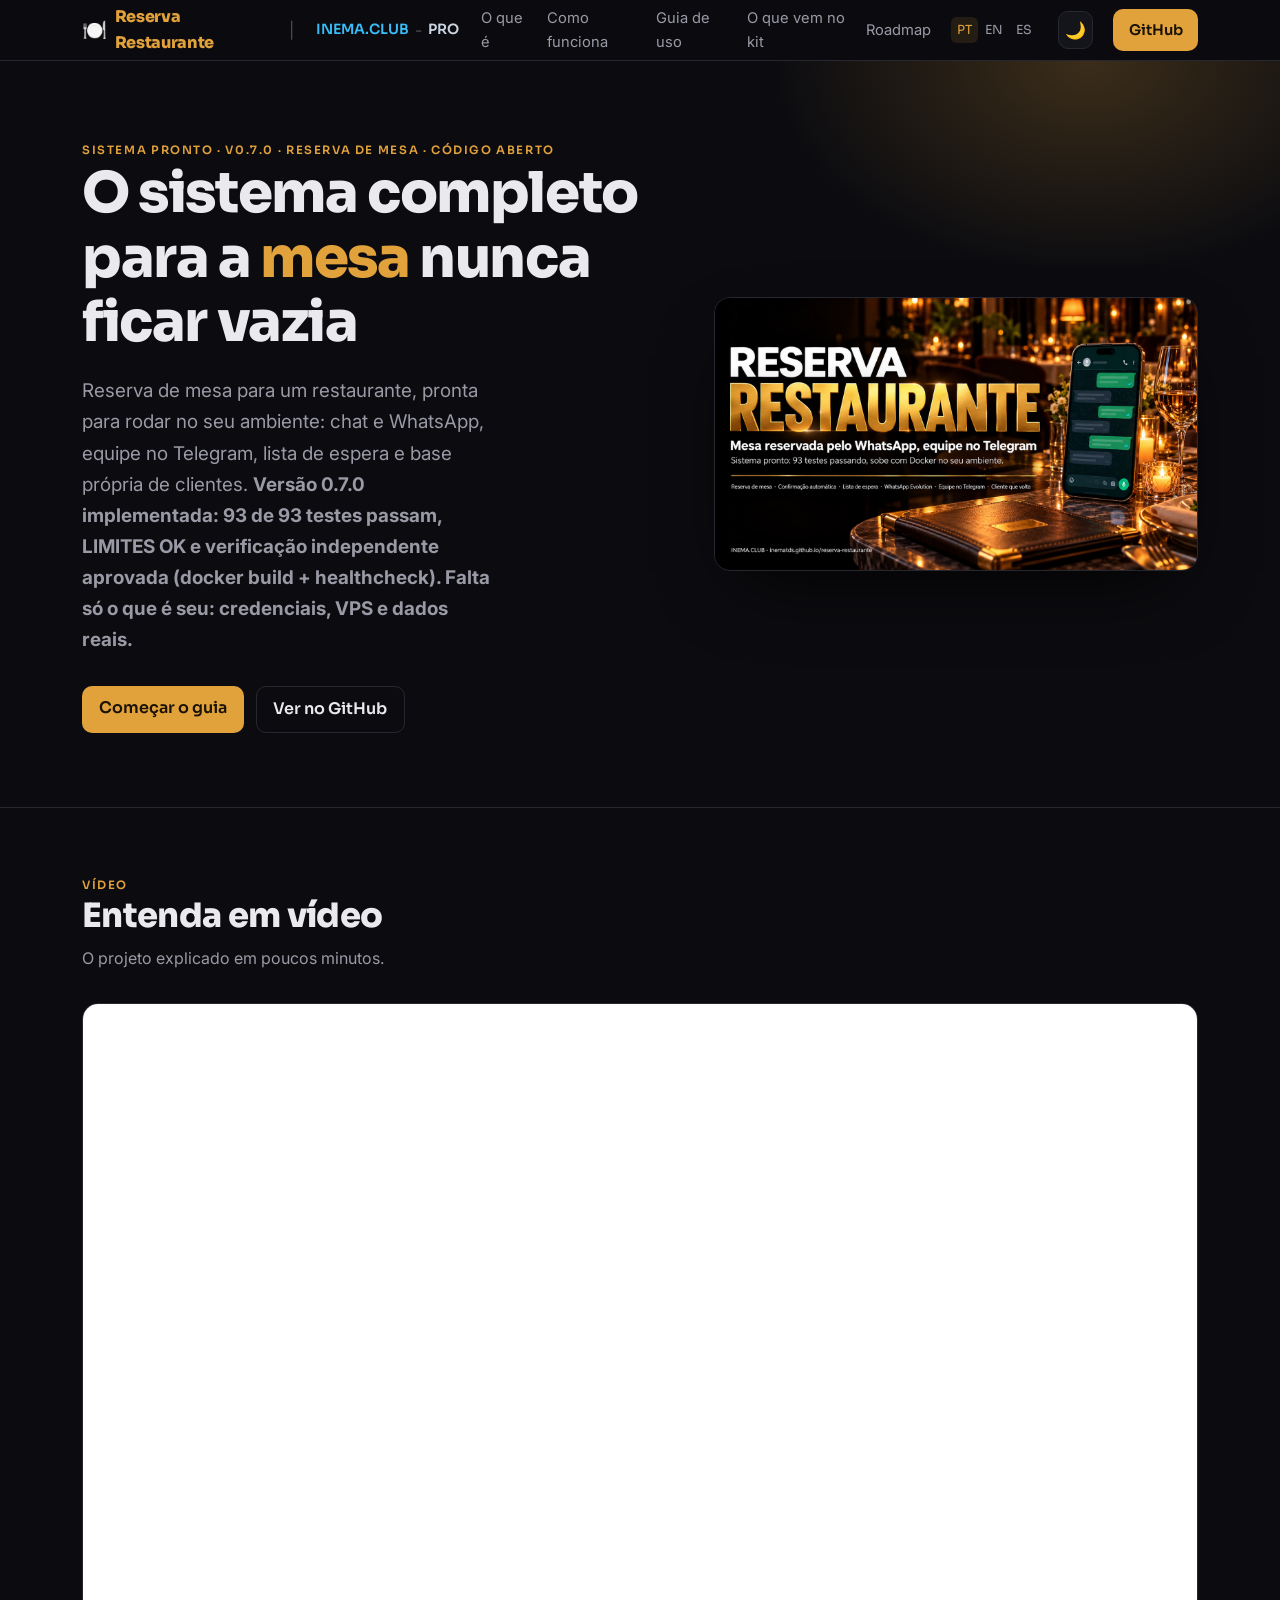
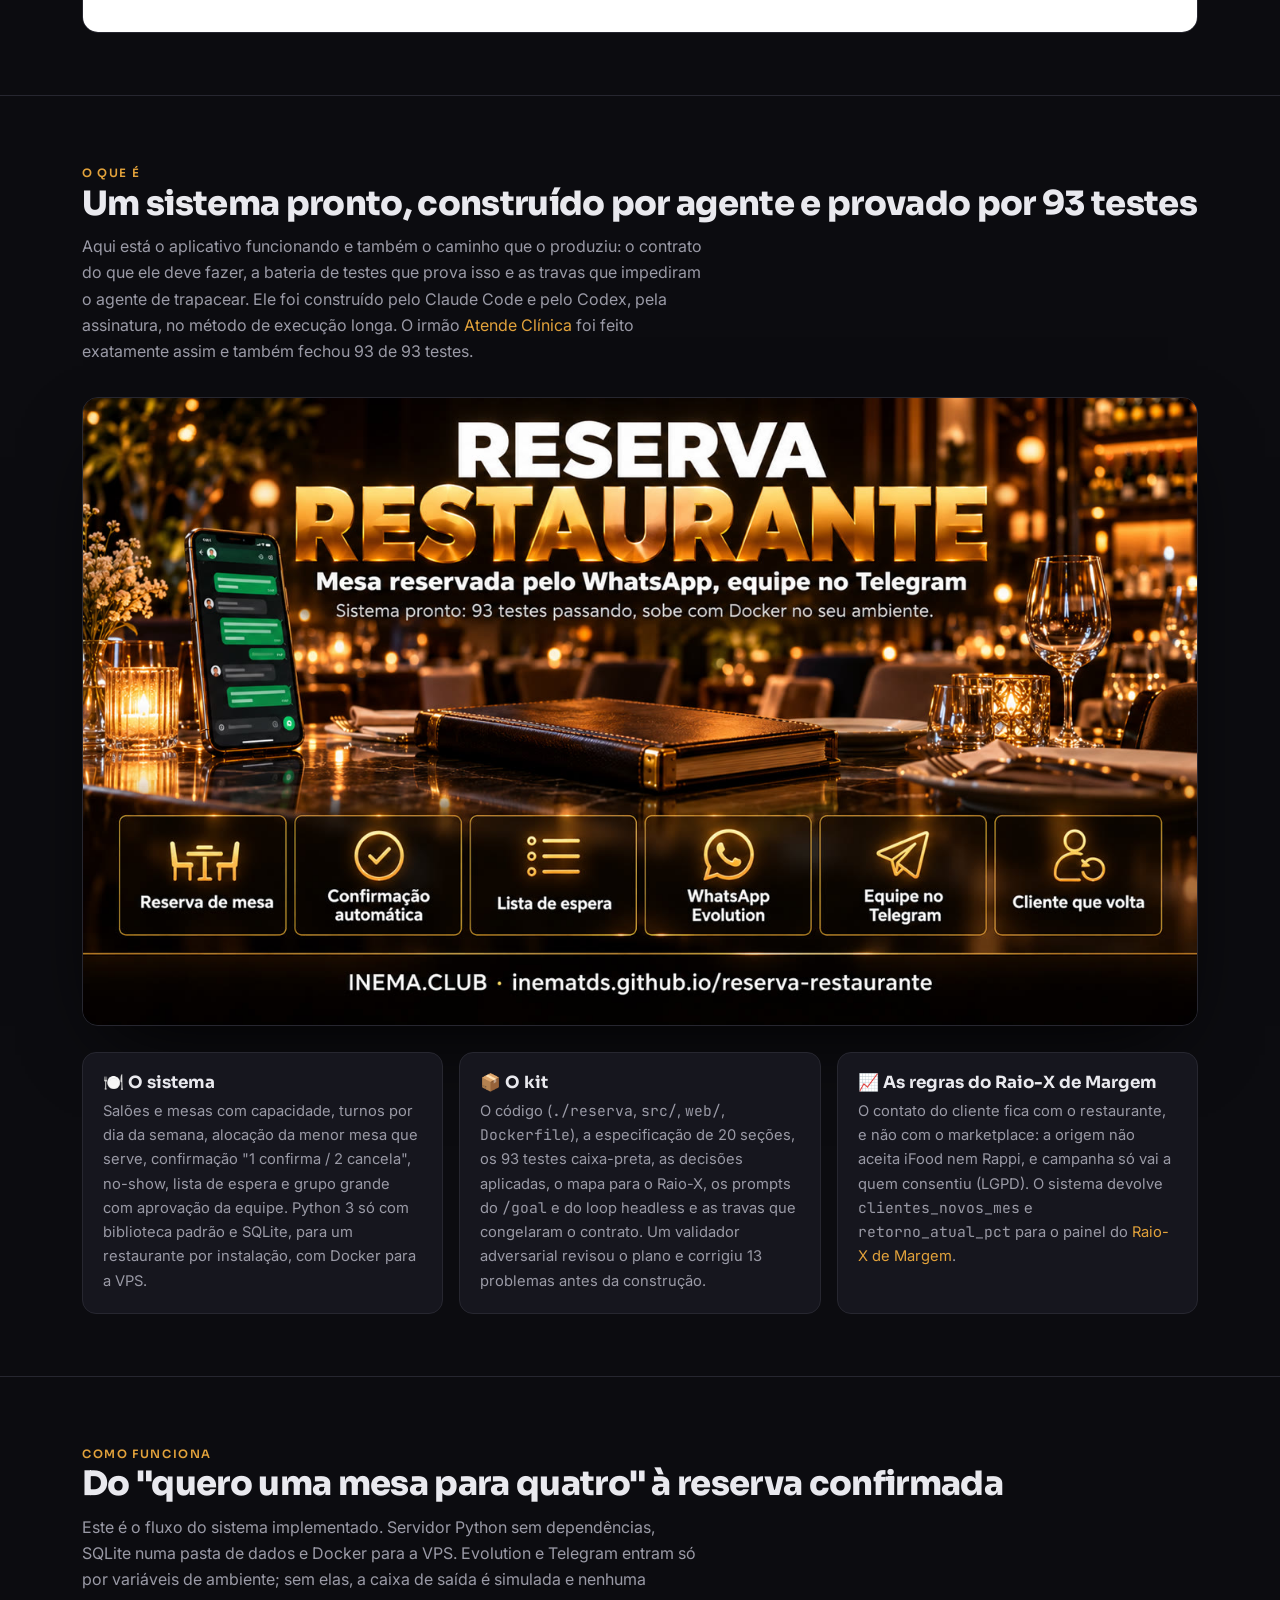
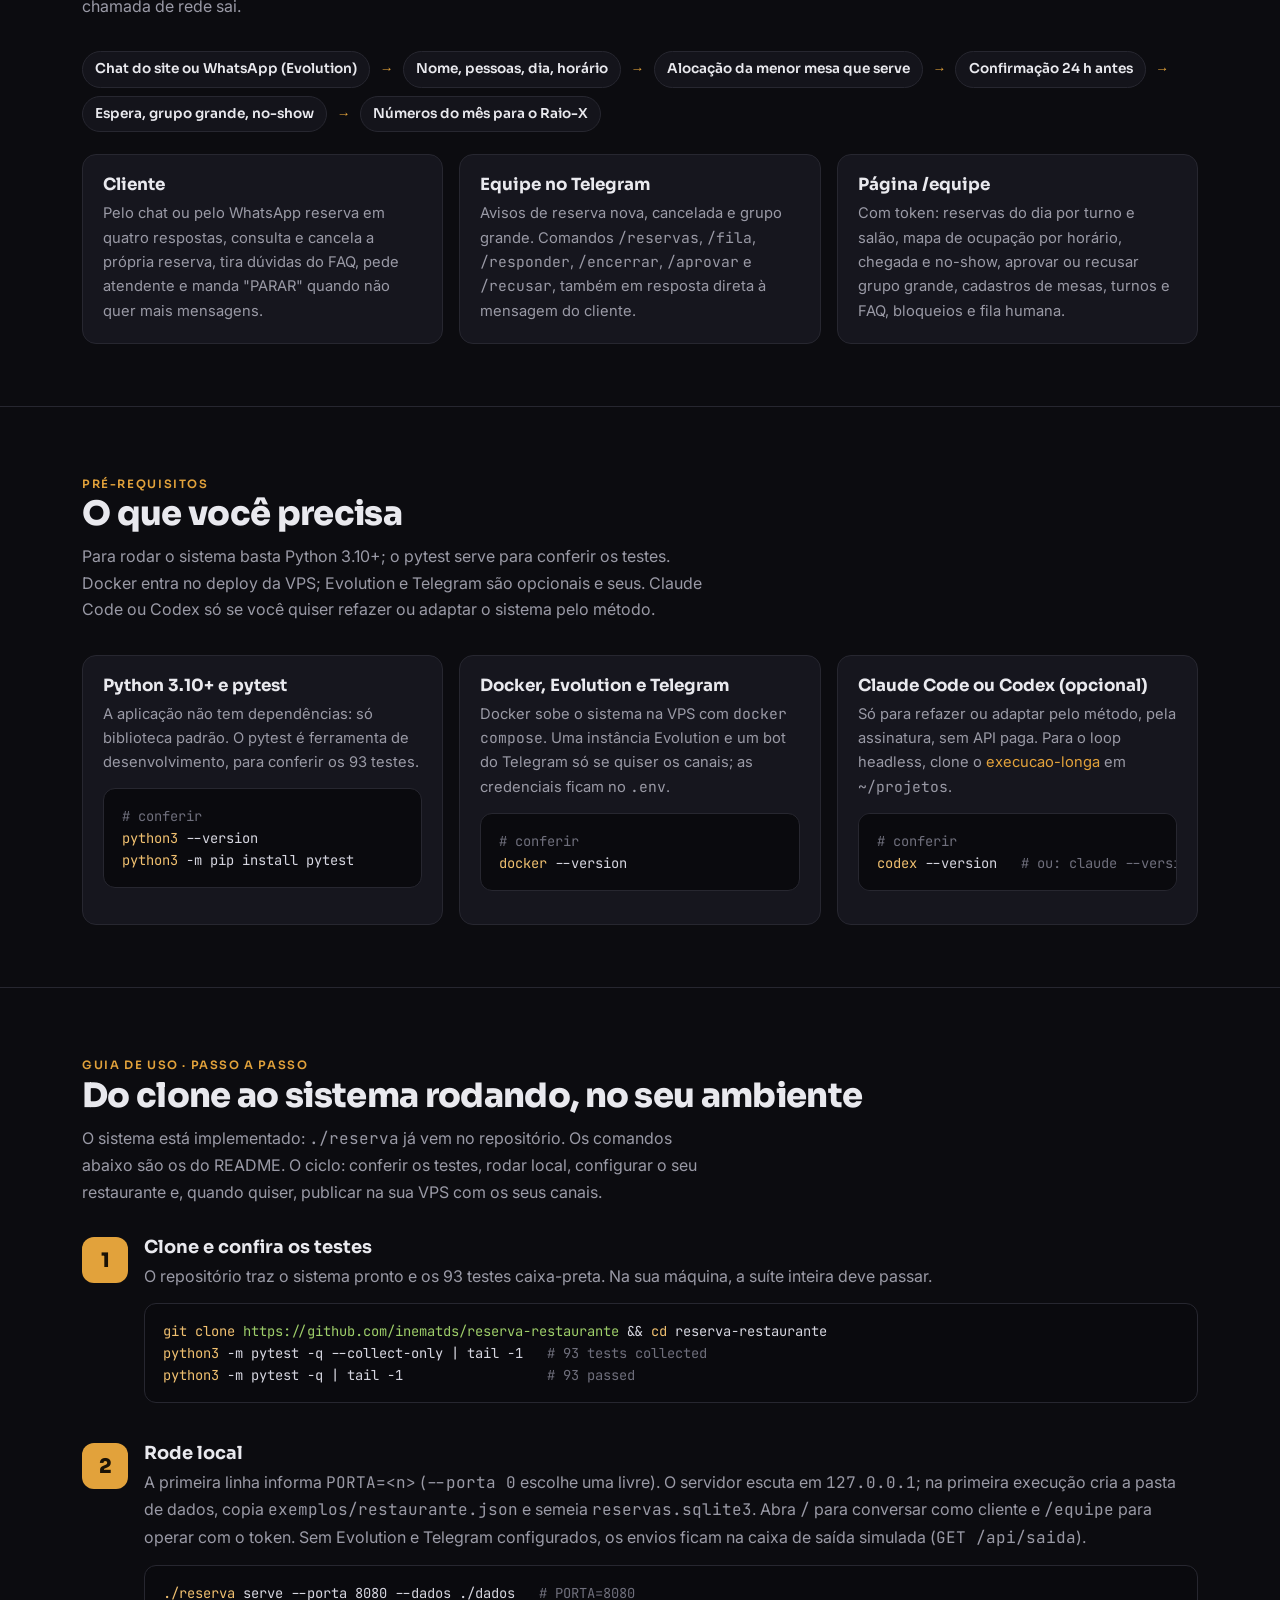
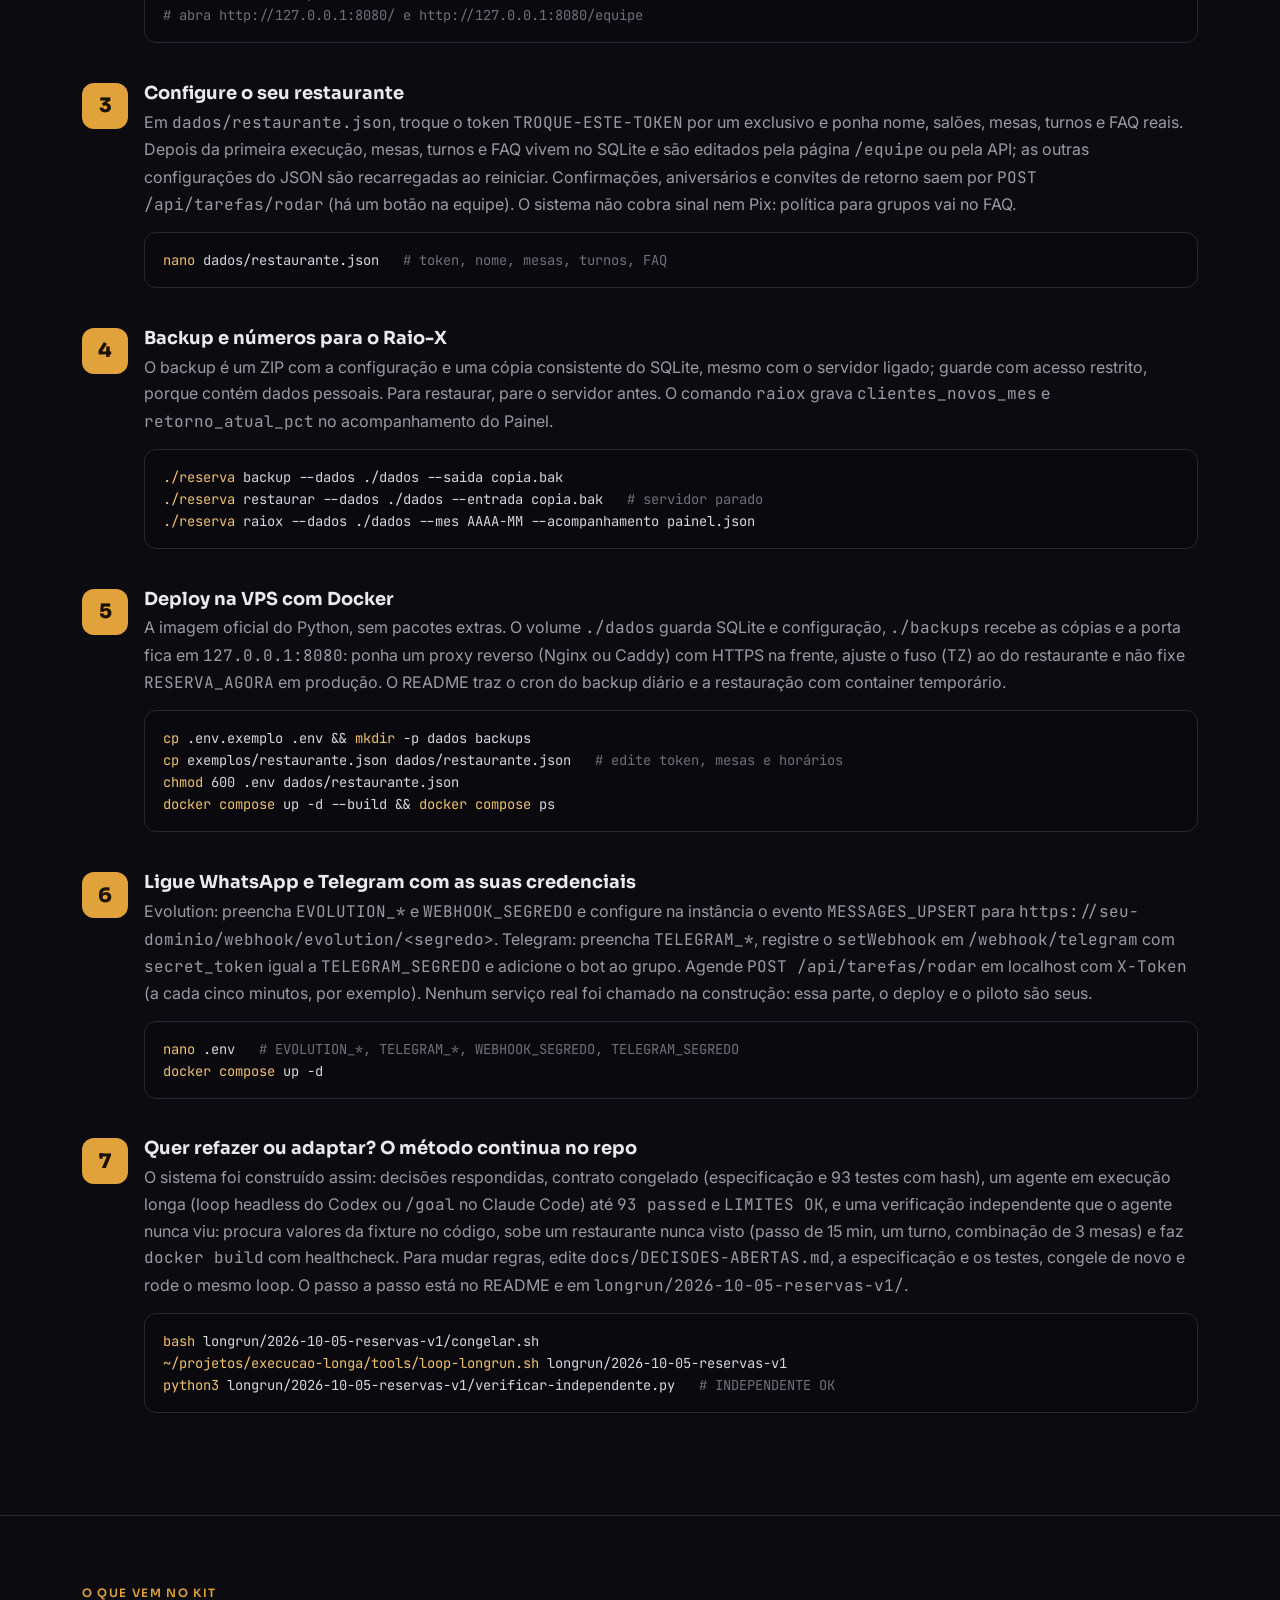
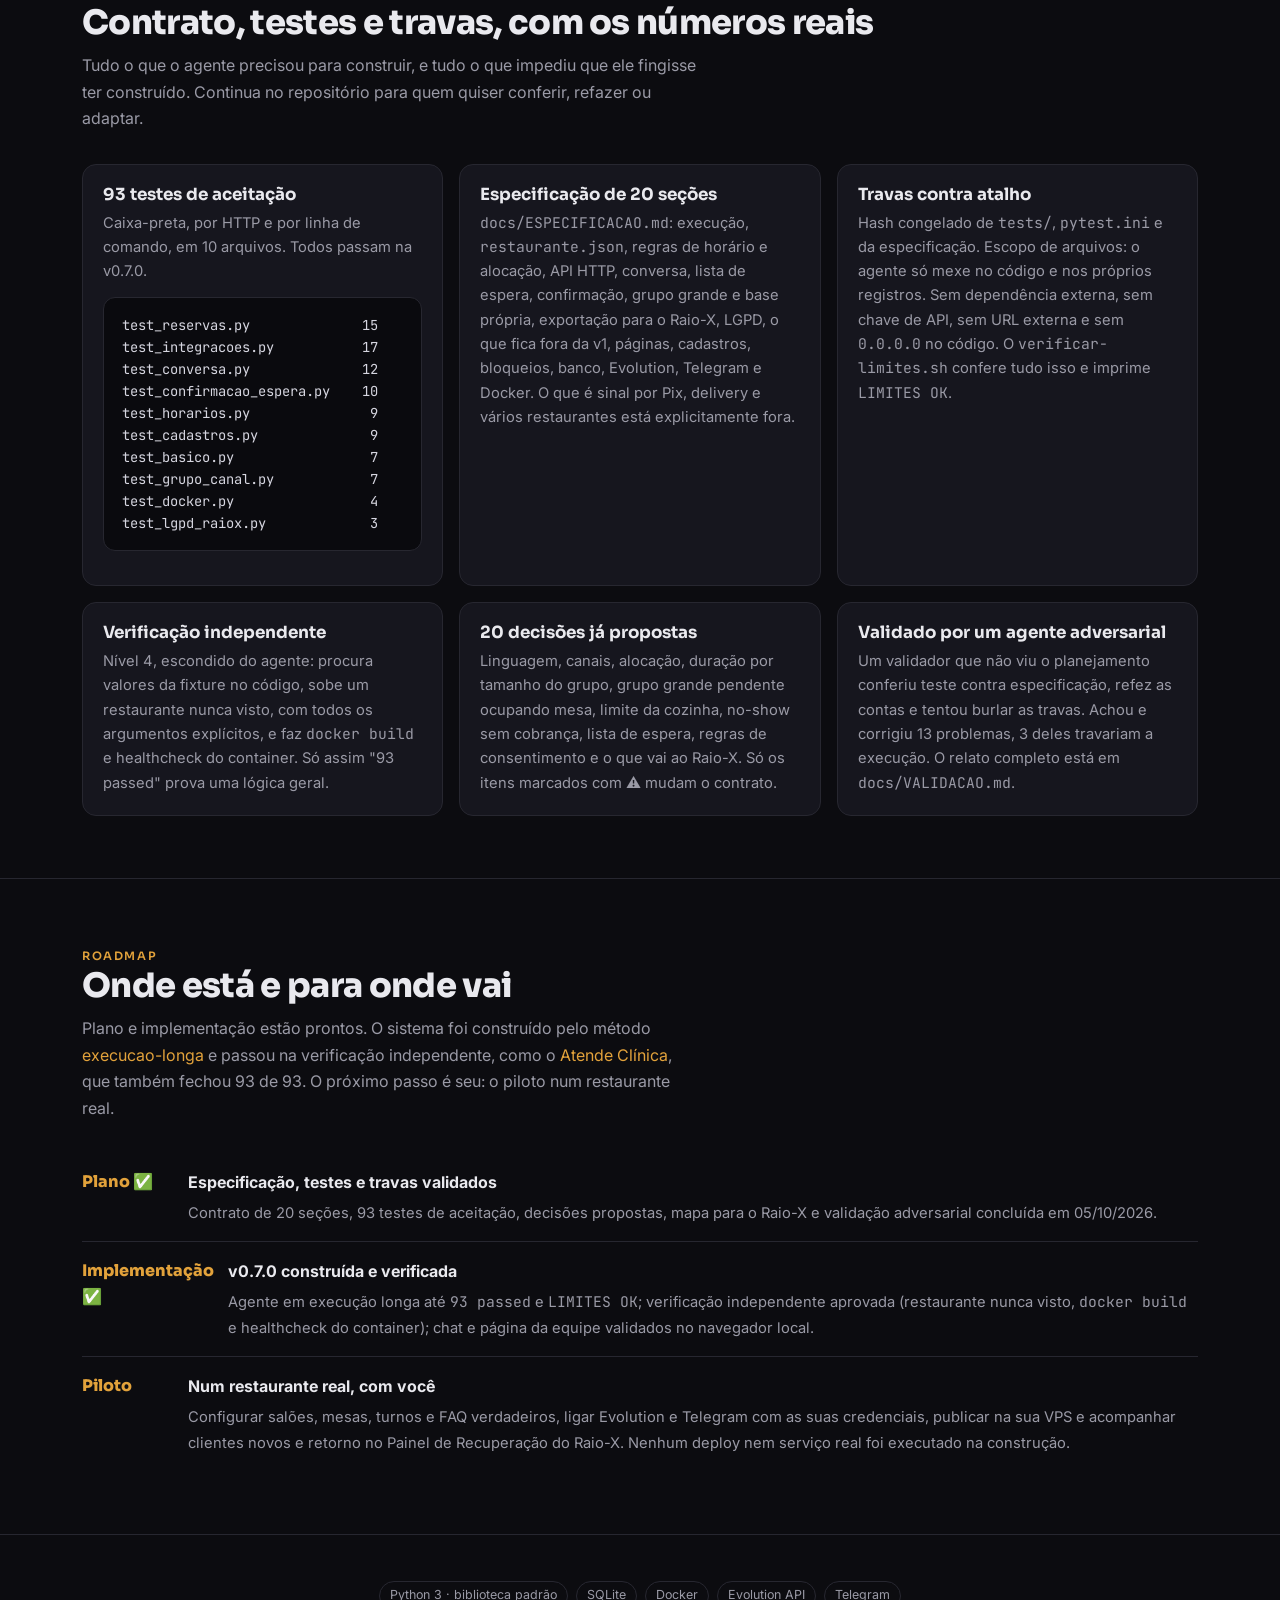
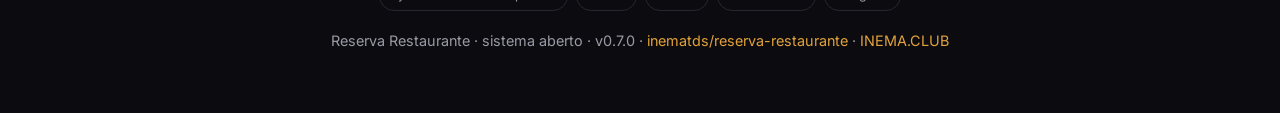
<file: guia/index.html>
<!DOCTYPE html>
<html lang="pt-BR">
<head>
<meta charset="utf-8">
<meta name="viewport" content="width=device-width, initial-scale=1">
<title>Reserva Restaurante — sistema de reserva de mesa com WhatsApp e equipe no Telegram</title>
<meta name="description" content="Sistema aberto de reserva de mesa para restaurante, pronto para rodar (v0.7.0, 93 de 93 testes): chat e WhatsApp pela Evolution, equipe no Telegram, lista de espera, base própria de clientes e Docker para a VPS. Construído por agente com contrato e testes congelados.">
<link rel="alternate" hreflang="pt-BR" href="https://inematds.github.io/reserva-restaurante/guia/">
<link rel="alternate" hreflang="en" href="https://inematds.github.io/reserva-restaurante/guia/en/">
<link rel="alternate" hreflang="es" href="https://inematds.github.io/reserva-restaurante/guia/es/">
<link rel="preconnect" href="https://fonts.googleapis.com">
<link rel="preconnect" href="https://fonts.gstatic.com" crossorigin>
<link href="https://fonts.googleapis.com/css2?family=Sora:wght@400;600;800&family=Inter:wght@400;500;600&family=JetBrains+Mono:wght@400;600&display=swap" rel="stylesheet">
<style>
  :root{
    --bg:#0c0c10; --bg2:#14141b; --card:#16161e; --line:#272730;
    --txt:#e9e9ee; --mut:#9a9aa6; --amb:#E2A23B; --amb2:#f0c070; --sky:#38bdf8; --pro:#cbd5e1;
    color-scheme:dark;
  }
  body.light{
    --bg:#f6f7f9; --bg2:#eceef2; --card:#ffffff; --line:#e1e3ea;
    --txt:#1a1a22; --mut:#5b5b68; --amb:#b9791d; --amb2:#a16207; --sky:#0369a1; --pro:#b45309;
    color-scheme:light;
  }
  body.light .hero .glow{opacity:.5}
  body.light pre{background:#0e0e14;color:#d6d6e0}
  body.light pre .c{color:#8a8a98}
  *{box-sizing:border-box}
  html{scroll-behavior:smooth}
  body{margin:0;background:var(--bg);color:var(--txt);font:16px/1.65 Inter,system-ui,sans-serif;-webkit-font-smoothing:antialiased}
  h1,h2,h3{font-family:Sora,sans-serif;line-height:1.15;margin:0}
  a{color:var(--amb);text-decoration:none}
  code,pre{font-family:"JetBrains Mono",monospace}
  .wrap{max-width:1160px;margin:0 auto;padding:0 22px}
  .mut{color:var(--mut)} .amb{color:var(--amb)}
  .chip{display:inline-block;font-size:.72rem;letter-spacing:.14em;text-transform:uppercase;color:var(--amb);font-weight:600;font-family:Sora}
  nav{position:sticky;top:0;z-index:30;backdrop-filter:blur(12px);background:rgba(12,12,16,.78);border-bottom:1px solid var(--line)}
  nav .wrap{display:flex;align-items:center;gap:22px;height:60px}
  nav .brand{display:flex;align-items:center;gap:8px;font-family:Sora;font-weight:800;letter-spacing:-.02em;color:var(--amb)}
  nav .brand .emoji{font-size:1.25rem}
  nav .sep{color:var(--mut);opacity:.45}
  nav .inema{color:var(--sky);font-weight:600;font-size:.88rem;font-family:Sora}
  nav .inema:hover{filter:brightness(1.15)}
  nav .pro{color:var(--pro);font-weight:600;font-size:.88rem;font-family:Sora}
  nav .pro:hover{filter:brightness(1.15)}
  nav .clubpro{display:inline-flex;align-items:center;gap:6px}
  nav .links{margin-left:auto;display:flex;align-items:center;gap:20px;font-size:.92rem}
  nav .links a.sec{color:var(--mut)} nav .links a.sec:hover{color:var(--txt)}
  .lang{display:inline-flex;gap:2px;font-family:Sora;font-size:.78rem}
  .lang a{color:var(--mut);padding:.2em .45em;border-radius:6px} .lang a.on{color:var(--amb);background:rgba(226,162,59,.12)}
  .tgl{background:var(--bg2);border:1px solid var(--line);color:var(--txt);width:38px;height:38px;border-radius:10px;cursor:pointer;display:inline-flex;align-items:center;justify-content:center;font-size:1.05rem}
  .tgl:hover{border-color:var(--amb)}
  .btn{display:inline-block;background:var(--amb);color:#1a1206;font-weight:600;padding:.6em 1.05em;border-radius:10px;font-family:Sora}
  .btn.ghost{background:transparent;color:var(--txt);border:1px solid var(--line)}
  @media(max-width:760px){nav .links a.sec{display:none}}
  @media(max-width:520px){nav .wrap{gap:8px;padding:8px 14px;height:auto;flex-wrap:wrap} nav .links{gap:8px;margin-left:0;width:100%;justify-content:space-between} nav .btn{padding:.45em .7em;font-size:.82rem} .tgl{width:34px;height:34px}}
  .hero{position:relative;overflow:hidden;border-bottom:1px solid var(--line)}
  .hero .glow{position:absolute;inset:-40% -20% auto auto;width:70%;height:600px;background:radial-gradient(closest-side,rgba(226,162,59,.22),transparent 70%);pointer-events:none}
  .hero .wrap{display:grid;grid-template-columns:1.1fr .9fr;gap:40px;align-items:center;padding:74px 22px}
  .hero h1{font-size:clamp(2.2rem,5vw,3.5rem);font-weight:800;letter-spacing:-.025em}
  .hero p.lead{font-size:1.18rem;color:var(--mut);margin:1.1em 0 1.6em;max-width:34ch}
  .hero .cta{display:flex;gap:12px;flex-wrap:wrap}
  .hero figure{margin:0;border-radius:16px;overflow:hidden;border:1px solid var(--line);box-shadow:0 30px 80px -30px #000}
  .hero figure img{width:100%;display:block}
  @media(max-width:780px){.hero .wrap{grid-template-columns:1fr;padding:48px 22px}}
  section{padding:62px 0;border-bottom:1px solid var(--line)}
  section h2{font-size:clamp(1.5rem,3.4vw,2.1rem);font-weight:800;letter-spacing:-.02em}
  section .sub{color:var(--mut);margin:.6em 0 2em;max-width:62ch}
  .grid{display:grid;gap:16px}
  .g3{grid-template-columns:repeat(3,1fr)} .g4{grid-template-columns:repeat(4,1fr)} .g2{grid-template-columns:repeat(2,1fr)}
  @media(max-width:820px){.g3,.g4{grid-template-columns:1fr 1fr}}
  @media(max-width:540px){.g2,.g3,.g4{grid-template-columns:1fr}}
  .card{background:var(--card);border:1px solid var(--line);border-radius:14px;padding:20px}
  .card h3{font-size:1.05rem;margin-bottom:.4em}
  .card p{color:var(--mut);font-size:.92rem;margin:0}
  .num{display:inline-flex;width:30px;height:30px;align-items:center;justify-content:center;border-radius:8px;background:rgba(226,162,59,.14);color:var(--amb);font-family:Sora;font-weight:800;font-size:.9rem;margin-bottom:.7em}
  .flow{display:flex;flex-wrap:wrap;gap:8px;align-items:center;margin-top:10px}
  .flow span{background:var(--bg2);border:1px solid var(--line);border-radius:999px;padding:.45em .9em;font-size:.85rem;font-family:Sora;font-weight:600}
  .flow .arr{color:var(--amb);border:none;background:none;padding:0 .1em}
  pre{background:#0a0a0e;border:1px solid var(--line);border-radius:12px;padding:16px 18px;overflow:auto;font-size:.86rem;line-height:1.6;color:#d6d6e0}
  pre .c{color:#6f6f7c} pre .k{color:var(--amb2)} pre .s{color:#9ece6a}
  .step{display:grid;grid-template-columns:46px minmax(0,1fr);gap:16px;margin-bottom:26px}
  .step>div,.card{min-width:0}
  p code,li code,td code{overflow-wrap:anywhere}
  .step .b{width:46px;height:46px;border-radius:12px;background:var(--amb);color:#1a1206;font-family:Sora;font-weight:800;font-size:1.25rem;display:flex;align-items:center;justify-content:center}
  .step h3{font-size:1.12rem;margin-bottom:.3em}
  .step p{color:var(--mut);margin:.2em 0 .7em}
  .ex{display:grid;grid-template-columns:1fr 1fr;gap:18px}
  @media(max-width:680px){.ex{grid-template-columns:1fr}}
  .ex figure{margin:0;border-radius:14px;overflow:hidden;border:1px solid var(--line)}
  .ex figure img{width:100%;display:block}
  .ex figcaption{padding:12px 14px;font-size:.88rem;color:var(--mut);background:var(--card)}
  .phase{display:flex;gap:14px;padding:16px 0;border-bottom:1px solid var(--line)}
  .phase:last-child{border:none}
  .phase .tag{flex:0 0 92px;font-family:Sora;font-weight:800;color:var(--amb)}
  .phase .d strong{display:block;margin-bottom:.2em}
  .phase .d span{color:var(--mut);font-size:.92rem}
  footer{padding:46px 0;text-align:center;color:var(--mut);font-size:.9rem}
  .pill{display:inline-block;border:1px solid var(--line);border-radius:999px;padding:.3em .8em;font-size:.78rem;color:var(--mut);margin:0 4px}
</style>
</head>
<body>

<nav><div class="wrap">
  <a class="brand" href="#top"><span class="emoji">🍽️</span> Reserva Restaurante</a>
  <span class="sep">|</span>
  <span class="clubpro">
    <a class="inema" href="https://inema.club" target="_blank" rel="noopener">INEMA.CLUB</a>
    <span class="sep">-</span>
    <a class="pro" href="https://inema.pro" target="_blank" rel="noopener">PRO</a>
  </span>
  <div class="links">
    <a class="sec" href="#oque">O que é</a>
    <a class="sec" href="#fluxo">Como funciona</a>
    <a class="sec" href="#guia">Guia de uso</a>
    <a class="sec" href="#kit">O que vem no kit</a>
    <a class="sec" href="#roadmap">Roadmap</a>
    <span class="lang"><a class="on" href="./">PT</a><a href="en/">EN</a><a href="es/">ES</a></span>
    <button class="tgl" id="themeToggle" aria-label="Alternar tema" title="Alternar tema">🌙</button>
    <a class="btn" href="https://github.com/inematds/reserva-restaurante" target="_blank" rel="noopener">GitHub</a>
  </div>
</div></nav>

<header class="hero" id="top">
  <div class="glow"></div>
  <div class="wrap">
    <div>
      <span class="chip">Sistema pronto · v0.7.0 · reserva de mesa · código aberto</span>
      <h1>O sistema completo para a <span class="amb">mesa</span> nunca ficar vazia</h1>
      <p class="lead">Reserva de mesa para um restaurante, pronta para rodar no seu ambiente: chat e WhatsApp, equipe no Telegram, lista de espera e base própria de clientes. <strong>Versão 0.7.0 implementada: 93 de 93 testes passam, LIMITES OK e verificação independente aprovada (docker build + healthcheck). Falta só o que é seu: credenciais, VPS e dados reais.</strong></p>
      <div class="cta">
        <a class="btn" href="#guia">Começar o guia</a>
        <a class="btn ghost" href="https://github.com/inematds/reserva-restaurante" target="_blank" rel="noopener">Ver no GitHub</a>
      </div>
    </div>
    <figure><img src="assets/banner.jpg" alt="Banner do Reserva Restaurante: reserva de mesa, WhatsApp e equipe no Telegram"></figure>
  </div>
</header>

<section id="video"><div class="wrap">
  <span class="chip">Vídeo</span>
  <h2>Entenda em vídeo</h2>
  <p class="sub">O projeto explicado em poucos minutos.</p>
  <div style="position:relative;padding-top:56.25%;border-radius:16px;overflow:hidden;border:1px solid var(--line,#272730)"><iframe src="https://www.youtube.com/embed/Gx2LZlqWa6M" title="Entenda em vídeo" style="position:absolute;inset:0;width:100%;height:100%;border:0" loading="lazy" allowfullscreen></iframe></div>
</div></section>


<section id="oque"><div class="wrap">
  <span class="chip">O que é</span>
  <h2>Um sistema pronto, construído por agente e provado por 93 testes</h2>
  <p class="sub">Aqui está o aplicativo funcionando e também o caminho que o produziu: o contrato do que ele deve fazer, a bateria de testes que prova isso e as travas que impediram o agente de trapacear. Ele foi construído pelo Claude Code e pelo Codex, pela assinatura, no método de execução longa. O irmão <a href="https://inematds.github.io/atende-clinica/guia/" target="_blank" rel="noopener">Atende Clínica</a> foi feito exatamente assim e também fechou 93 de 93 testes.</p>
  <figure style="margin:0 0 26px;border-radius:16px;overflow:hidden;border:1px solid var(--line);box-shadow:0 30px 80px -30px #000"><img src="assets/banner-grade.jpg" alt="Reserva de mesa, alocação automática, confirmação, lista de espera, WhatsApp Evolution, equipe no Telegram, LGPD e Raio-X" loading="lazy" style="width:100%;display:block"></figure>
  <div class="grid g3">
    <div class="card"><h3>🍽️ O sistema</h3><p>Salões e mesas com capacidade, turnos por dia da semana, alocação da menor mesa que serve, confirmação "1 confirma / 2 cancela", no-show, lista de espera e grupo grande com aprovação da equipe. Python 3 só com biblioteca padrão e SQLite, para um restaurante por instalação, com Docker para a VPS.</p></div>
    <div class="card"><h3>📦 O kit</h3><p>O código (<code>./reserva</code>, <code>src/</code>, <code>web/</code>, <code>Dockerfile</code>), a especificação de 20 seções, os 93 testes caixa-preta, as decisões aplicadas, o mapa para o Raio-X, os prompts do <code>/goal</code> e do loop headless e as travas que congelaram o contrato. Um validador adversarial revisou o plano e corrigiu 13 problemas antes da construção.</p></div>
    <div class="card"><h3>📈 As regras do Raio-X de Margem</h3><p>O contato do cliente fica com o restaurante, e não com o marketplace: a origem não aceita iFood nem Rappi, e campanha só vai a quem consentiu (LGPD). O sistema devolve <code>clientes_novos_mes</code> e <code>retorno_atual_pct</code> para o painel do <a href="https://inematds.github.io/raio-x-margem/guia/" target="_blank" rel="noopener">Raio-X de Margem</a>.</p></div>
  </div>
</div></section>

<section id="fluxo"><div class="wrap">
  <span class="chip">Como funciona</span>
  <h2>Do "quero uma mesa para quatro" à reserva confirmada</h2>
  <p class="sub">Este é o fluxo do sistema implementado. Servidor Python sem dependências, SQLite numa pasta de dados e Docker para a VPS. Evolution e Telegram entram só por variáveis de ambiente; sem elas, a caixa de saída é simulada e nenhuma chamada de rede sai.</p>
  <div class="flow">
    <span>Chat do site ou WhatsApp (Evolution)</span><span class="arr">→</span>
    <span>Nome, pessoas, dia, horário</span><span class="arr">→</span>
    <span>Alocação da menor mesa que serve</span><span class="arr">→</span>
    <span>Confirmação 24 h antes</span><span class="arr">→</span>
    <span>Espera, grupo grande, no-show</span><span class="arr">→</span>
    <span>Números do mês para o Raio-X</span>
  </div>
  <div class="grid g3" style="margin-top:22px">
    <div class="card"><h3>Cliente</h3><p>Pelo chat ou pelo WhatsApp reserva em quatro respostas, consulta e cancela a própria reserva, tira dúvidas do FAQ, pede atendente e manda "PARAR" quando não quer mais mensagens.</p></div>
    <div class="card"><h3>Equipe no Telegram</h3><p>Avisos de reserva nova, cancelada e grupo grande. Comandos <code>/reservas</code>, <code>/fila</code>, <code>/responder</code>, <code>/encerrar</code>, <code>/aprovar</code> e <code>/recusar</code>, também em resposta direta à mensagem do cliente.</p></div>
    <div class="card"><h3>Página /equipe</h3><p>Com token: reservas do dia por turno e salão, mapa de ocupação por horário, chegada e no-show, aprovar ou recusar grupo grande, cadastros de mesas, turnos e FAQ, bloqueios e fila humana.</p></div>
  </div>
</div></section>

<section id="pre"><div class="wrap">
  <span class="chip">Pré-requisitos</span>
  <h2>O que você precisa</h2>
  <p class="sub">Para rodar o sistema basta Python 3.10+; o pytest serve para conferir os testes. Docker entra no deploy da VPS; Evolution e Telegram são opcionais e seus. Claude Code ou Codex só se você quiser refazer ou adaptar o sistema pelo método.</p>
  <div class="grid g3">
    <div class="card"><h3>Python 3.10+ e pytest</h3><p>A aplicação não tem dependências: só biblioteca padrão. O pytest é ferramenta de desenvolvimento, para conferir os 93 testes.</p><pre><span class="c"># conferir</span>
<span class="k">python3</span> --version
<span class="k">python3</span> -m pip install pytest</pre></div>
    <div class="card"><h3>Docker, Evolution e Telegram</h3><p>Docker sobe o sistema na VPS com <code>docker compose</code>. Uma instância Evolution e um bot do Telegram só se quiser os canais; as credenciais ficam no <code>.env</code>.</p><pre><span class="c"># conferir</span>
<span class="k">docker</span> --version</pre></div>
    <div class="card"><h3>Claude Code ou Codex (opcional)</h3><p>Só para refazer ou adaptar pelo método, pela assinatura, sem API paga. Para o loop headless, clone o <a href="https://github.com/inematds/execucao-longa" target="_blank" rel="noopener">execucao-longa</a> em <code>~/projetos</code>.</p><pre><span class="c"># conferir</span>
<span class="k">codex</span> --version   <span class="c"># ou: claude --version</span></pre></div>
  </div>
</div></section>

<section id="guia"><div class="wrap">
  <span class="chip">Guia de uso · passo a passo</span>
  <h2>Do clone ao sistema rodando, no seu ambiente</h2>
  <p class="sub">O sistema está implementado: <code>./reserva</code> já vem no repositório. Os comandos abaixo são os do README. O ciclo: conferir os testes, rodar local, configurar o seu restaurante e, quando quiser, publicar na sua VPS com os seus canais.</p>

  <div class="step"><div class="b">1</div><div>
    <h3>Clone e confira os testes</h3>
    <p>O repositório traz o sistema pronto e os 93 testes caixa-preta. Na sua máquina, a suíte inteira deve passar.</p>
<pre><span class="k">git clone</span> <span class="s">https://github.com/inematds/reserva-restaurante</span> && <span class="k">cd</span> reserva-restaurante
<span class="k">python3</span> -m pytest -q --collect-only | tail -1   <span class="c"># 93 tests collected</span>
<span class="k">python3</span> -m pytest -q | tail -1                  <span class="c"># 93 passed</span></pre>
  </div></div>

  <div class="step"><div class="b">2</div><div>
    <h3>Rode local</h3>
    <p>A primeira linha informa <code>PORTA=&lt;n&gt;</code> (<code>--porta 0</code> escolhe uma livre). O servidor escuta em <code>127.0.0.1</code>; na primeira execução cria a pasta de dados, copia <code>exemplos/restaurante.json</code> e semeia <code>reservas.sqlite3</code>. Abra <code>/</code> para conversar como cliente e <code>/equipe</code> para operar com o token. Sem Evolution e Telegram configurados, os envios ficam na caixa de saída simulada (<code>GET /api/saida</code>).</p>
<pre><span class="k">./reserva</span> serve --porta 8080 --dados ./dados   <span class="c"># PORTA=8080</span>
<span class="c"># abra http://127.0.0.1:8080/ e http://127.0.0.1:8080/equipe</span></pre>
  </div></div>

  <div class="step"><div class="b">3</div><div>
    <h3>Configure o seu restaurante</h3>
    <p>Em <code>dados/restaurante.json</code>, troque o token <code>TROQUE-ESTE-TOKEN</code> por um exclusivo e ponha nome, salões, mesas, turnos e FAQ reais. Depois da primeira execução, mesas, turnos e FAQ vivem no SQLite e são editados pela página <code>/equipe</code> ou pela API; as outras configurações do JSON são recarregadas ao reiniciar. Confirmações, aniversários e convites de retorno saem por <code>POST /api/tarefas/rodar</code> (há um botão na equipe). O sistema não cobra sinal nem Pix: política para grupos vai no FAQ.</p>
<pre><span class="k">nano</span> dados/restaurante.json   <span class="c"># token, nome, mesas, turnos, FAQ</span></pre>
  </div></div>

  <div class="step"><div class="b">4</div><div>
    <h3>Backup e números para o Raio-X</h3>
    <p>O backup é um ZIP com a configuração e uma cópia consistente do SQLite, mesmo com o servidor ligado; guarde com acesso restrito, porque contém dados pessoais. Para restaurar, pare o servidor antes. O comando <code>raiox</code> grava <code>clientes_novos_mes</code> e <code>retorno_atual_pct</code> no acompanhamento do Painel.</p>
<pre><span class="k">./reserva</span> backup --dados ./dados --saida copia.bak
<span class="k">./reserva</span> restaurar --dados ./dados --entrada copia.bak   <span class="c"># servidor parado</span>
<span class="k">./reserva</span> raiox --dados ./dados --mes AAAA-MM --acompanhamento painel.json</pre>
  </div></div>

  <div class="step"><div class="b">5</div><div>
    <h3>Deploy na VPS com Docker</h3>
    <p>A imagem oficial do Python, sem pacotes extras. O volume <code>./dados</code> guarda SQLite e configuração, <code>./backups</code> recebe as cópias e a porta fica em <code>127.0.0.1:8080</code>: ponha um proxy reverso (Nginx ou Caddy) com HTTPS na frente, ajuste o fuso (<code>TZ</code>) ao do restaurante e não fixe <code>RESERVA_AGORA</code> em produção. O README traz o cron do backup diário e a restauração com container temporário.</p>
<pre><span class="k">cp</span> .env.exemplo .env && <span class="k">mkdir</span> -p dados backups
<span class="k">cp</span> exemplos/restaurante.json dados/restaurante.json   <span class="c"># edite token, mesas e horários</span>
<span class="k">chmod</span> 600 .env dados/restaurante.json
<span class="k">docker compose</span> up -d --build && <span class="k">docker compose</span> ps</pre>
  </div></div>

  <div class="step"><div class="b">6</div><div>
    <h3>Ligue WhatsApp e Telegram com as suas credenciais</h3>
    <p>Evolution: preencha <code>EVOLUTION_*</code> e <code>WEBHOOK_SEGREDO</code> e configure na instância o evento <code>MESSAGES_UPSERT</code> para <code>https://seu-dominio/webhook/evolution/&lt;segredo&gt;</code>. Telegram: preencha <code>TELEGRAM_*</code>, registre o <code>setWebhook</code> em <code>/webhook/telegram</code> com <code>secret_token</code> igual a <code>TELEGRAM_SEGREDO</code> e adicione o bot ao grupo. Agende <code>POST /api/tarefas/rodar</code> em localhost com <code>X-Token</code> (a cada cinco minutos, por exemplo). Nenhum serviço real foi chamado na construção: essa parte, o deploy e o piloto são seus.</p>
<pre><span class="k">nano</span> .env   <span class="c"># EVOLUTION_*, TELEGRAM_*, WEBHOOK_SEGREDO, TELEGRAM_SEGREDO</span>
<span class="k">docker compose</span> up -d</pre>
  </div></div>

  <div class="step"><div class="b">7</div><div>
    <h3>Quer refazer ou adaptar? O método continua no repo</h3>
    <p>O sistema foi construído assim: decisões respondidas, contrato congelado (especificação e 93 testes com hash), um agente em execução longa (loop headless do Codex ou <code>/goal</code> no Claude Code) até <code>93 passed</code> e <code>LIMITES OK</code>, e uma verificação independente que o agente nunca viu: procura valores da fixture no código, sobe um restaurante nunca visto (passo de 15 min, um turno, combinação de 3 mesas) e faz <code>docker build</code> com healthcheck. Para mudar regras, edite <code>docs/DECISOES-ABERTAS.md</code>, a especificação e os testes, congele de novo e rode o mesmo loop. O passo a passo está no README e em <code>longrun/2026-10-05-reservas-v1/</code>.</p>
<pre><span class="k">bash</span> longrun/2026-10-05-reservas-v1/congelar.sh
<span class="k">~/projetos/execucao-longa/tools/loop-longrun.sh</span> longrun/2026-10-05-reservas-v1
<span class="k">python3</span> longrun/2026-10-05-reservas-v1/verificar-independente.py   <span class="c"># INDEPENDENTE OK</span></pre>
  </div></div>
</div></section>

<section id="kit"><div class="wrap">
  <span class="chip">O que vem no kit</span>
  <h2>Contrato, testes e travas, com os números reais</h2>
  <p class="sub">Tudo o que o agente precisou para construir, e tudo o que impediu que ele fingisse ter construído. Continua no repositório para quem quiser conferir, refazer ou adaptar.</p>
  <div class="grid g3">
    <div class="card"><h3>93 testes de aceitação</h3><p>Caixa-preta, por HTTP e por linha de comando, em 10 arquivos. Todos passam na v0.7.0.</p><pre>test_reservas.py              15
test_integracoes.py           17
test_conversa.py              12
test_confirmacao_espera.py    10
test_horarios.py               9
test_cadastros.py              9
test_basico.py                 7
test_grupo_canal.py            7
test_docker.py                 4
test_lgpd_raiox.py             3</pre></div>
    <div class="card"><h3>Especificação de 20 seções</h3><p><code>docs/ESPECIFICACAO.md</code>: execução, <code>restaurante.json</code>, regras de horário e alocação, API HTTP, conversa, lista de espera, confirmação, grupo grande e base própria, exportação para o Raio-X, LGPD, o que fica fora da v1, páginas, cadastros, bloqueios, banco, Evolution, Telegram e Docker. O que é sinal por Pix, delivery e vários restaurantes está explicitamente fora.</p></div>
    <div class="card"><h3>Travas contra atalho</h3><p>Hash congelado de <code>tests/</code>, <code>pytest.ini</code> e da especificação. Escopo de arquivos: o agente só mexe no código e nos próprios registros. Sem dependência externa, sem chave de API, sem URL externa e sem <code>0.0.0.0</code> no código. O <code>verificar-limites.sh</code> confere tudo isso e imprime <code>LIMITES OK</code>.</p></div>
    <div class="card"><h3>Verificação independente</h3><p>Nível 4, escondido do agente: procura valores da fixture no código, sobe um restaurante nunca visto, com todos os argumentos explícitos, e faz <code>docker build</code> e healthcheck do container. Só assim "93 passed" prova uma lógica geral.</p></div>
    <div class="card"><h3>20 decisões já propostas</h3><p>Linguagem, canais, alocação, duração por tamanho do grupo, grupo grande pendente ocupando mesa, limite da cozinha, no-show sem cobrança, lista de espera, regras de consentimento e o que vai ao Raio-X. Só os itens marcados com ⚠ mudam o contrato.</p></div>
    <div class="card"><h3>Validado por um agente adversarial</h3><p>Um validador que não viu o planejamento conferiu teste contra especificação, refez as contas e tentou burlar as travas. Achou e corrigiu 13 problemas, 3 deles travariam a execução. O relato completo está em <code>docs/VALIDACAO.md</code>.</p></div>
  </div>
</div></section>

<section id="roadmap"><div class="wrap">
  <span class="chip">Roadmap</span>
  <h2>Onde está e para onde vai</h2>
  <p class="sub">Plano e implementação estão prontos. O sistema foi construído pelo método <a href="https://inematds.github.io/execucao-longa/guia/" target="_blank" rel="noopener">execucao-longa</a> e passou na verificação independente, como o <a href="https://inematds.github.io/atende-clinica/guia/" target="_blank" rel="noopener">Atende Clínica</a>, que também fechou 93 de 93. O próximo passo é seu: o piloto num restaurante real.</p>
  <div class="phase"><div class="tag">Plano ✅</div><div class="d"><strong>Especificação, testes e travas validados</strong><span>Contrato de 20 seções, 93 testes de aceitação, decisões propostas, mapa para o Raio-X e validação adversarial concluída em 05/10/2026.</span></div></div>
  <div class="phase"><div class="tag">Implementação ✅</div><div class="d"><strong>v0.7.0 construída e verificada</strong><span>Agente em execução longa até <code>93 passed</code> e <code>LIMITES OK</code>; verificação independente aprovada (restaurante nunca visto, <code>docker build</code> e healthcheck do container); chat e página da equipe validados no navegador local.</span></div></div>
  <div class="phase"><div class="tag">Piloto</div><div class="d"><strong>Num restaurante real, com você</strong><span>Configurar salões, mesas, turnos e FAQ verdadeiros, ligar Evolution e Telegram com as suas credenciais, publicar na sua VPS e acompanhar clientes novos e retorno no Painel de Recuperação do Raio-X. Nenhum deploy nem serviço real foi executado na construção.</span></div></div>
</div></section>

<footer>
  <div class="wrap">
    <div class="pill">Python 3 · biblioteca padrão</div><div class="pill">SQLite</div><div class="pill">Docker</div><div class="pill">Evolution API</div><div class="pill">Telegram</div>
    <p style="margin-top:18px">Reserva Restaurante · sistema aberto · v0.7.0 ·
      <a href="https://github.com/inematds/reserva-restaurante">inematds/reserva-restaurante</a> ·
      <a href="https://inema.club">INEMA.CLUB</a></p>
  </div>
</footer>

<script>
  (function(){
    var KEY='reserva-restaurante-theme';
    var b=document.body, t=document.getElementById('themeToggle');
    if(localStorage.getItem(KEY)==='light'){ b.classList.add('light'); t.textContent='☀️'; }
    t.addEventListener('click',function(){
      var light=b.classList.toggle('light');
      t.textContent=light?'☀️':'🌙';
      localStorage.setItem(KEY, light?'light':'dark');
    });
  })();
</script>
</body>
</html>
</file>
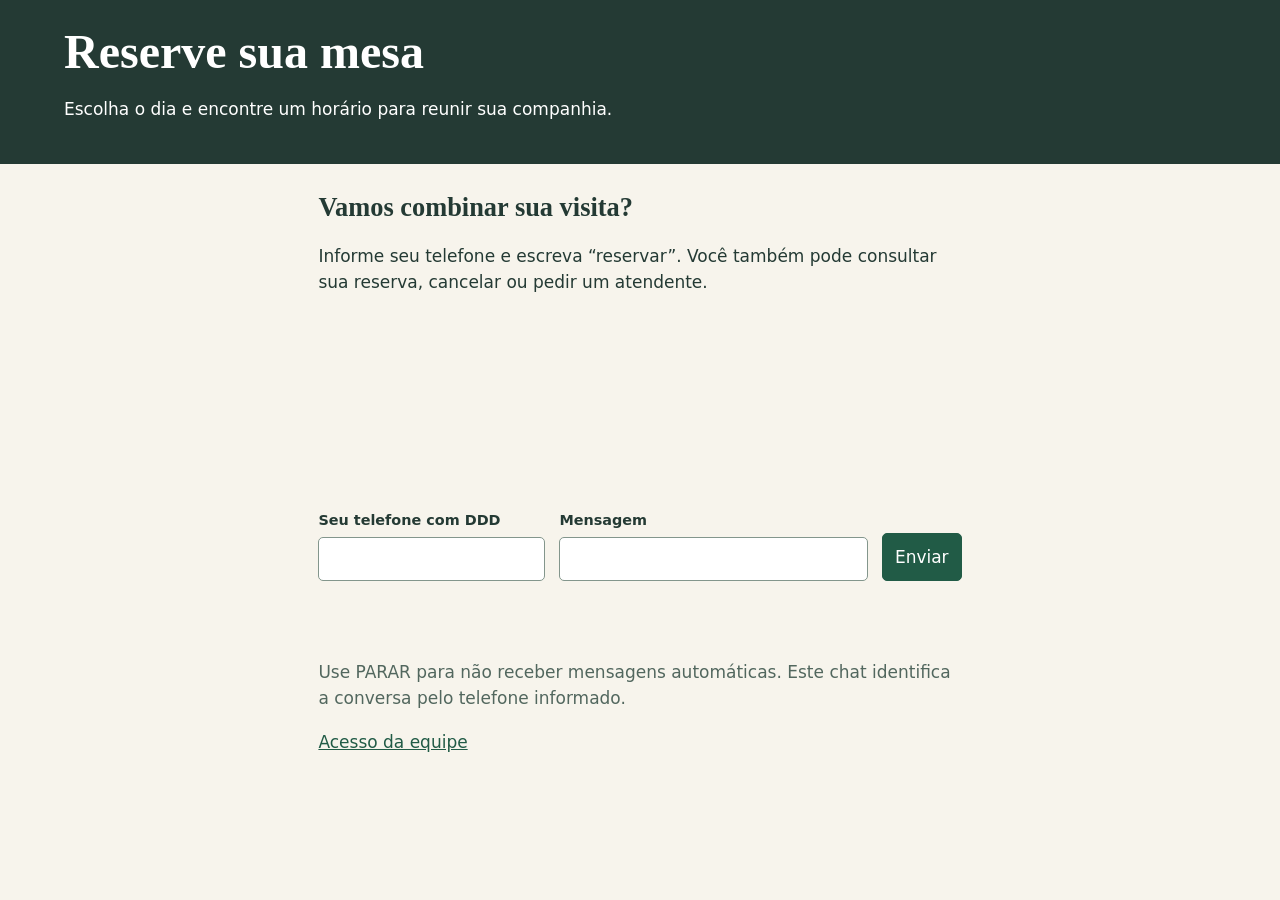
<file: web/index.html>
<!doctype html><html lang="pt-BR"><meta charset="utf-8"><meta name="viewport" content="width=device-width,initial-scale=1"><title>Reserve sua mesa</title><link rel="stylesheet" href="/web/style.css"><header><h1>Reserve sua mesa</h1><p>Escolha o dia e encontre um horário para reunir sua companhia.</p></header><main id="chat"><h2>Vamos combinar sua visita?</h2><p>Informe seu telefone e escreva “reservar”. Você também pode consultar sua reserva, cancelar ou pedir um atendente.</p><ol id="historico" aria-live="polite" aria-label="Conversa"></ol><form id="conversa"><label>Seu telefone com DDD<input name="telefone" type="tel" autocomplete="tel" required></label><label>Mensagem<input name="texto" autocomplete="off" required></label><button>Enviar</button></form><p id="aviso" class="notice" role="status"></p><p class="muted">Use PARAR para não receber mensagens automáticas. Este chat identifica a conversa pelo telefone informado.</p><a href="/equipe">Acesso da equipe</a></main><script src="/web/chat.js" defer></script></html>
</file>
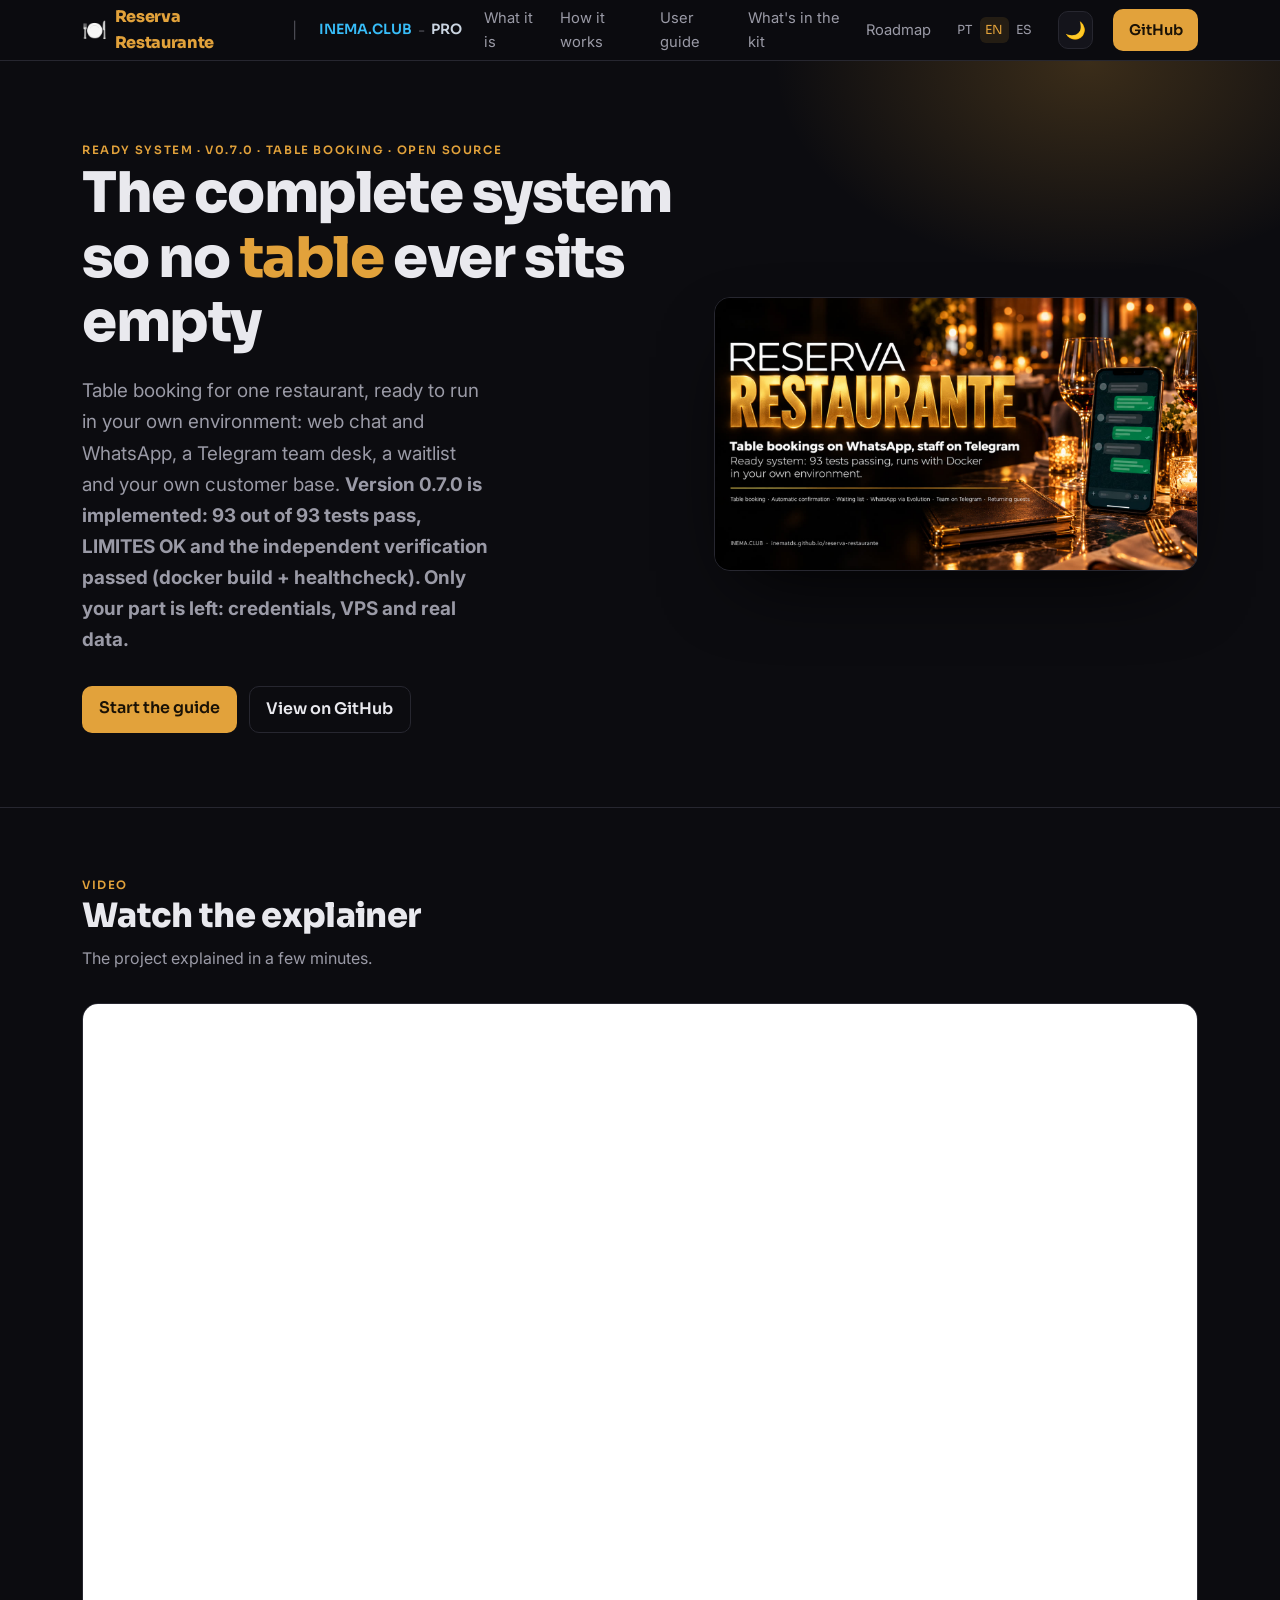
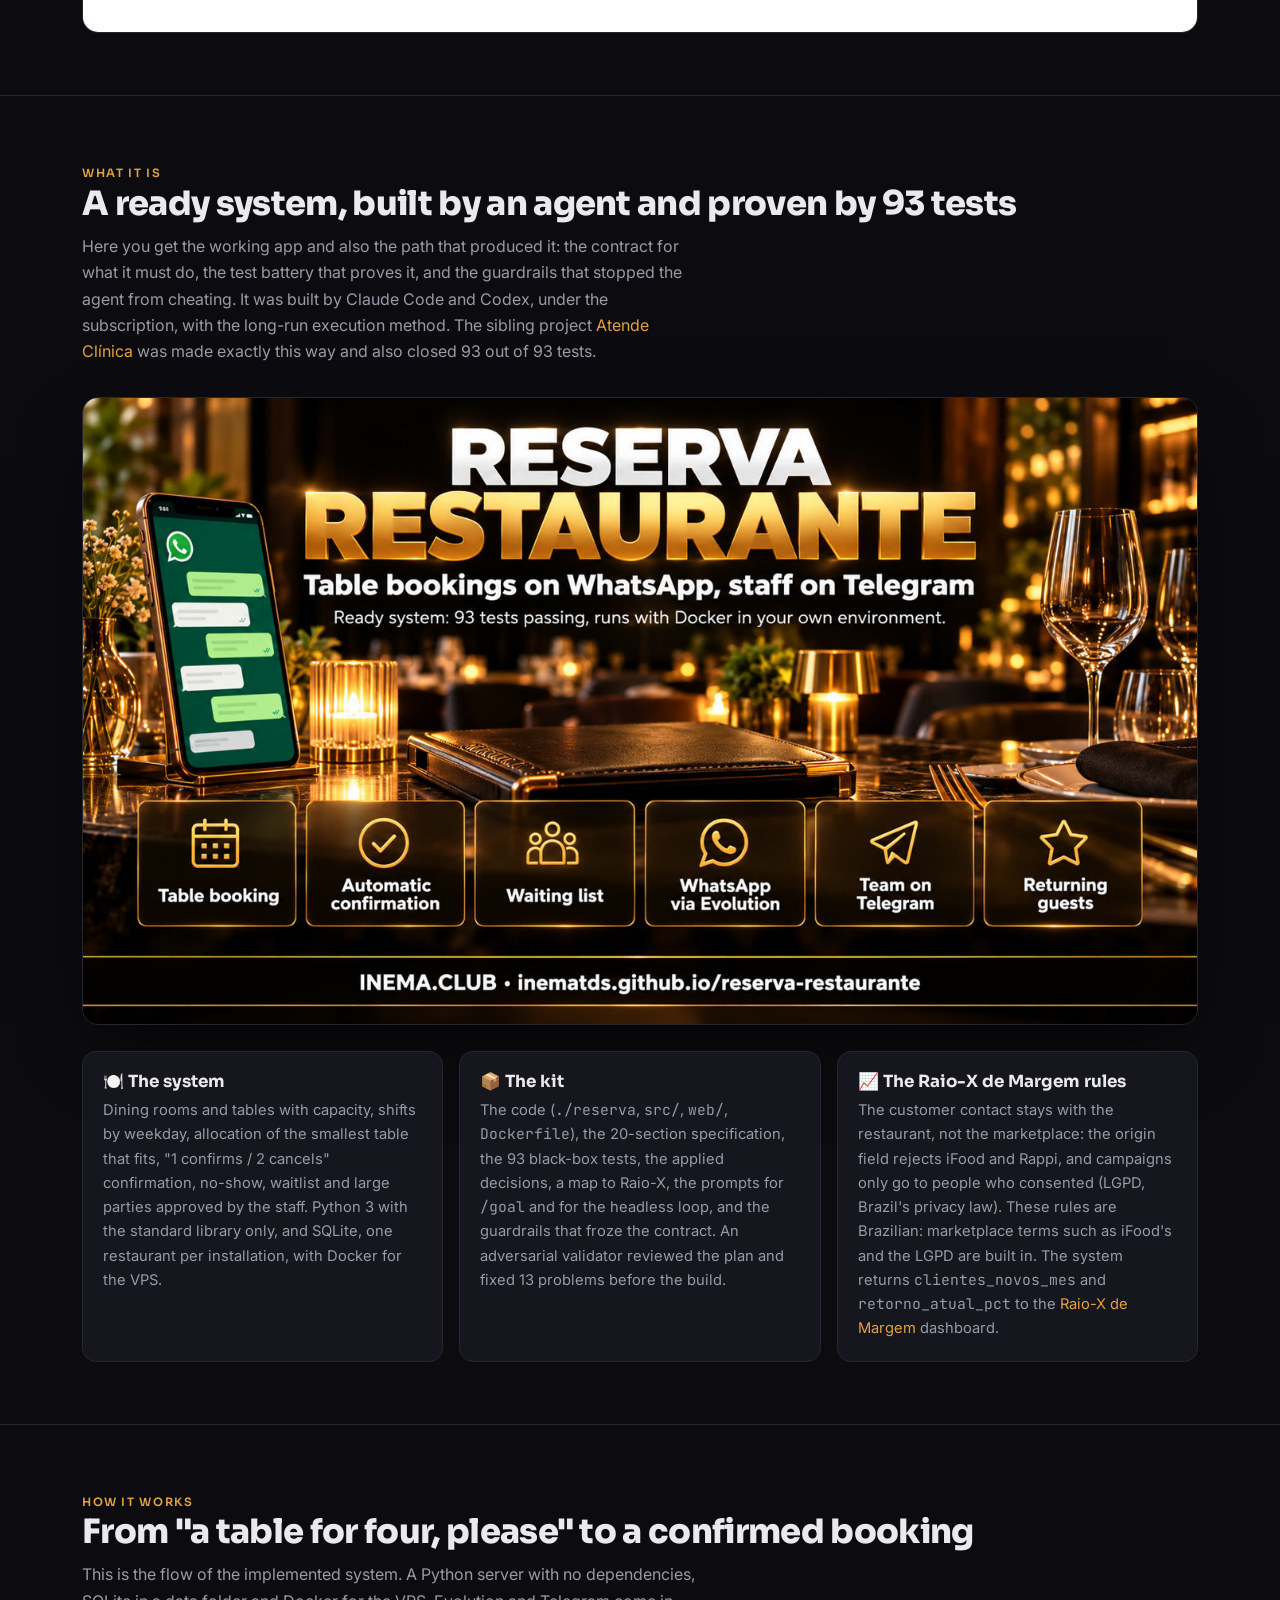
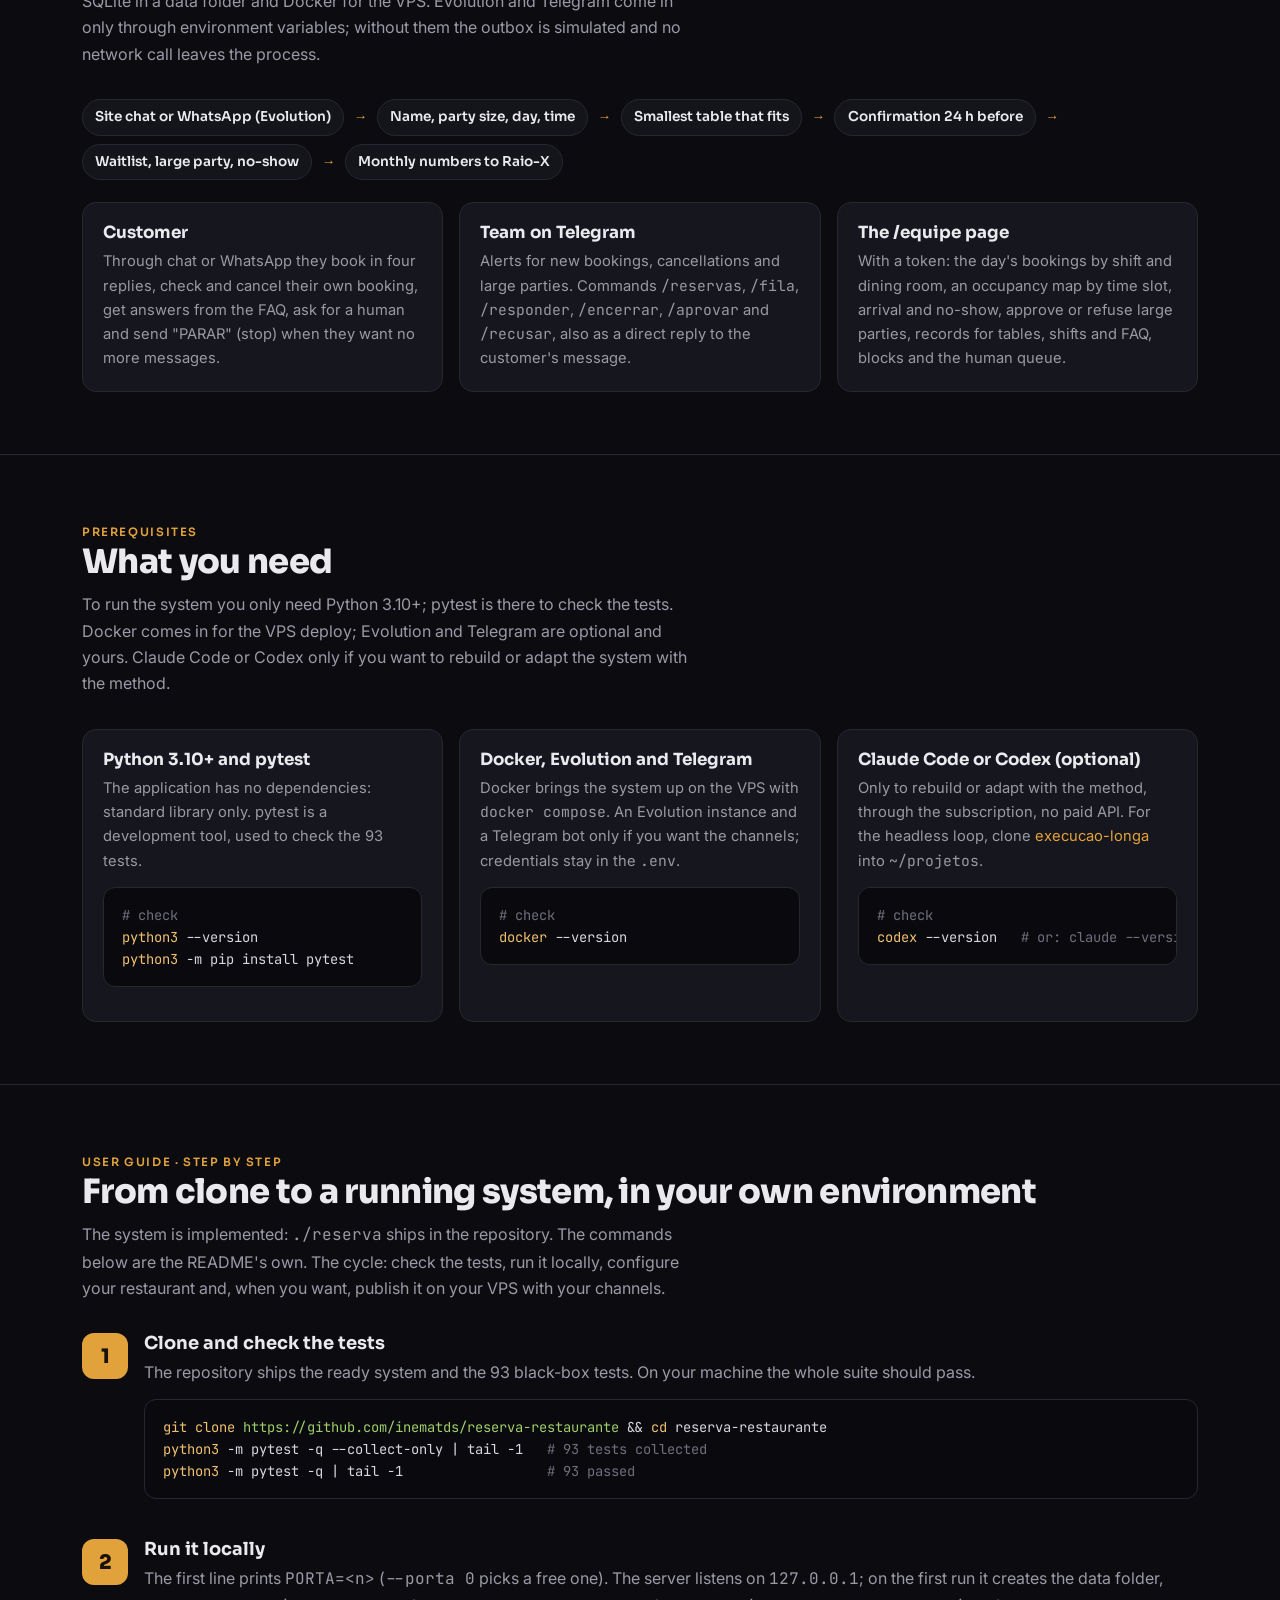
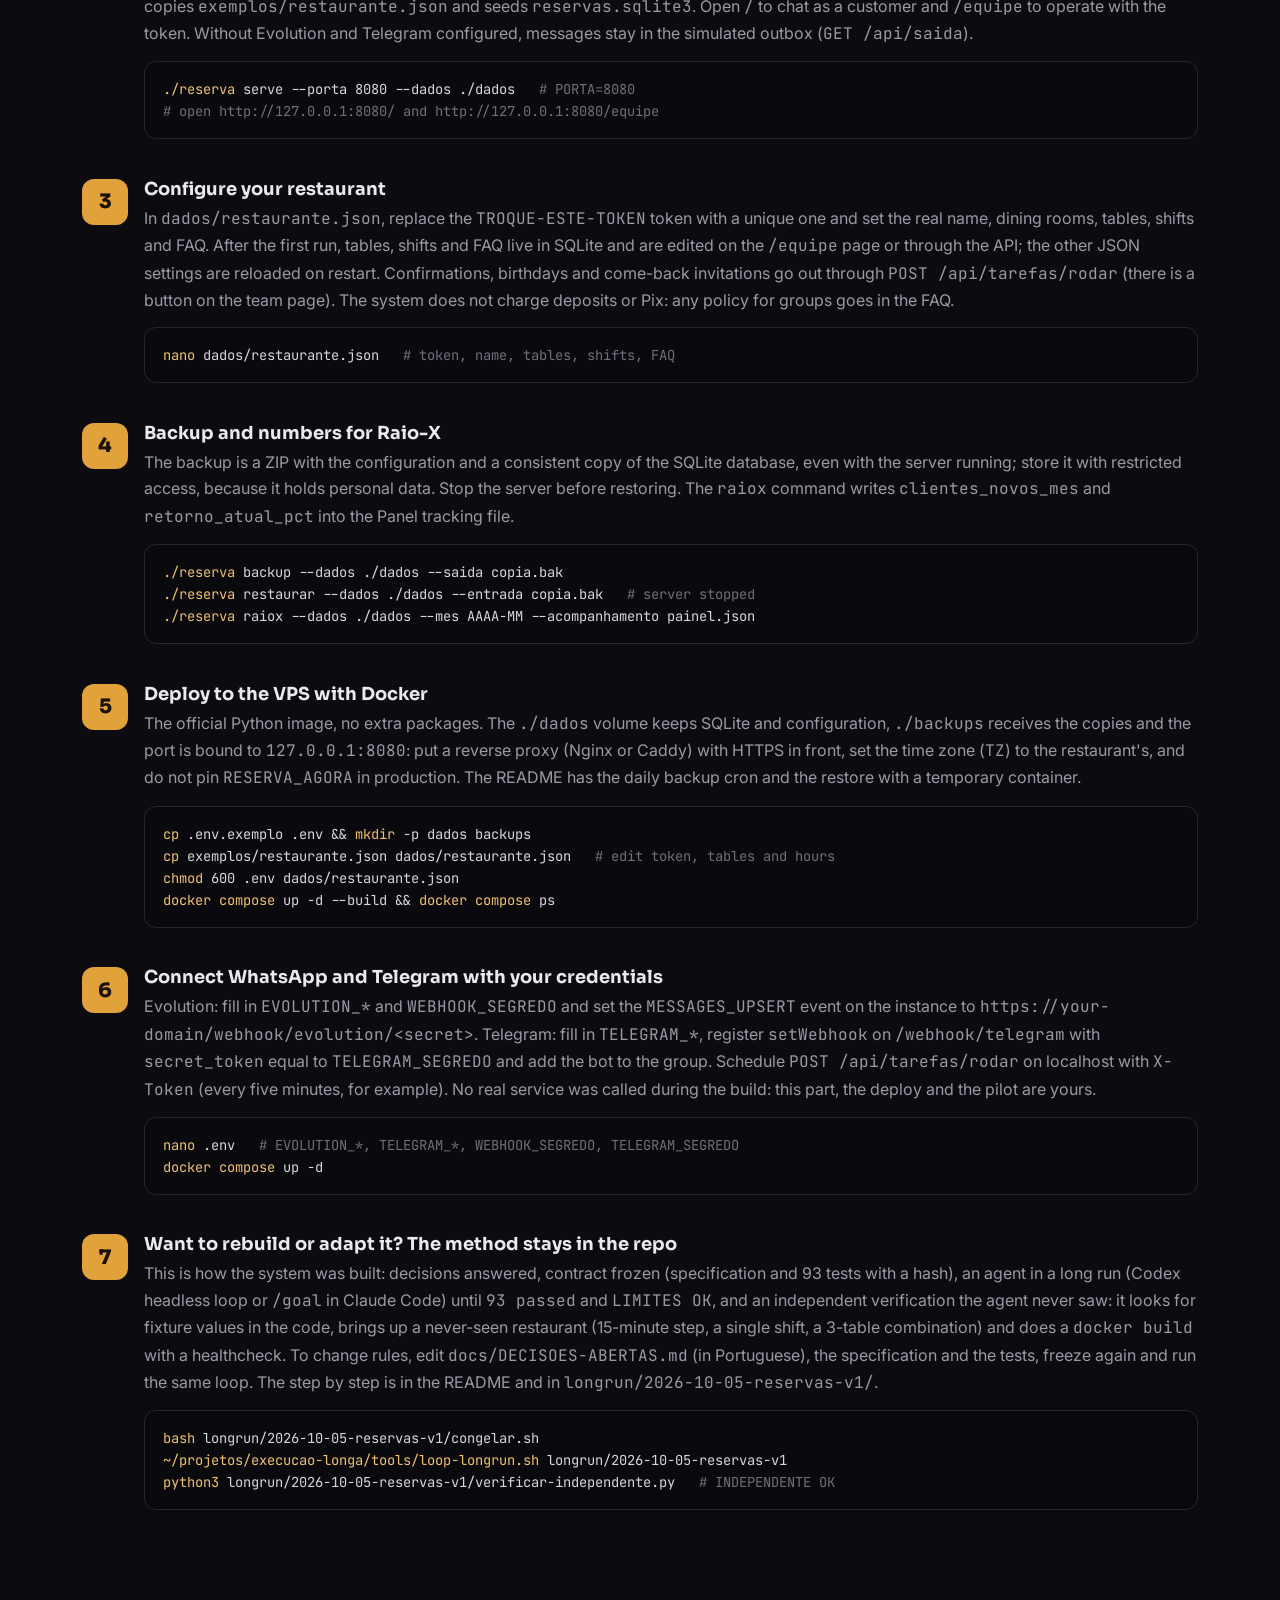
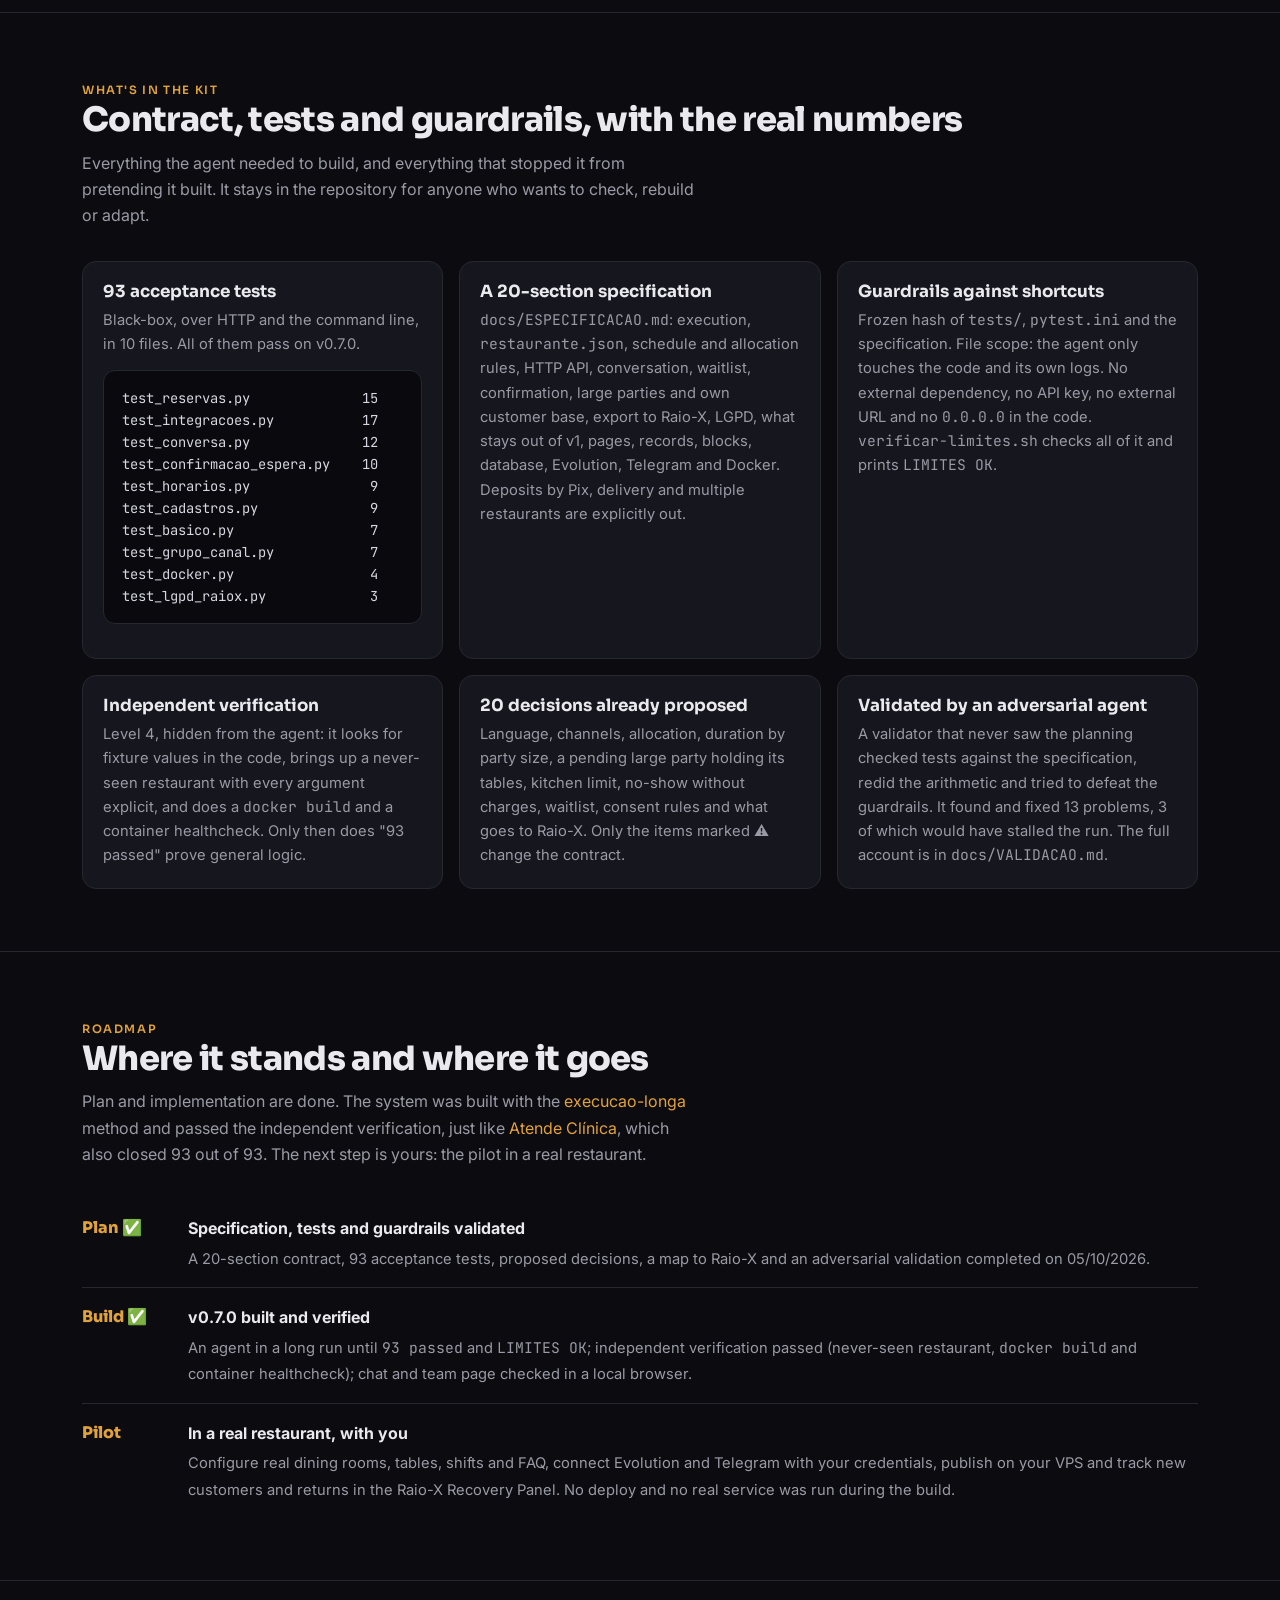
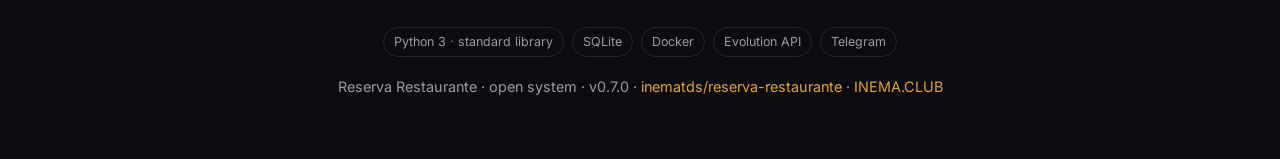
<file: guia/en/index.html>
<!DOCTYPE html>
<html lang="en">
<head>
<meta charset="utf-8">
<meta name="viewport" content="width=device-width, initial-scale=1">
<title>Reserva Restaurante — table-booking system with WhatsApp and a Telegram team desk</title>
<meta name="description" content="Open restaurant table-booking system, ready to run (v0.7.0, 93 out of 93 tests): web chat and WhatsApp via Evolution, a Telegram team desk, a waitlist, your own customer base and Docker for the VPS. Built by an agent against a frozen contract and tests.">
<link rel="alternate" hreflang="pt-BR" href="https://inematds.github.io/reserva-restaurante/guia/">
<link rel="alternate" hreflang="en" href="https://inematds.github.io/reserva-restaurante/guia/en/">
<link rel="alternate" hreflang="es" href="https://inematds.github.io/reserva-restaurante/guia/es/">
<link rel="preconnect" href="https://fonts.googleapis.com">
<link rel="preconnect" href="https://fonts.gstatic.com" crossorigin>
<link href="https://fonts.googleapis.com/css2?family=Sora:wght@400;600;800&family=Inter:wght@400;500;600&family=JetBrains+Mono:wght@400;600&display=swap" rel="stylesheet">
<style>
  :root{
    --bg:#0c0c10; --bg2:#14141b; --card:#16161e; --line:#272730;
    --txt:#e9e9ee; --mut:#9a9aa6; --amb:#E2A23B; --amb2:#f0c070; --sky:#38bdf8; --pro:#cbd5e1;
    color-scheme:dark;
  }
  body.light{
    --bg:#f6f7f9; --bg2:#eceef2; --card:#ffffff; --line:#e1e3ea;
    --txt:#1a1a22; --mut:#5b5b68; --amb:#b9791d; --amb2:#a16207; --sky:#0369a1; --pro:#b45309;
    color-scheme:light;
  }
  body.light .hero .glow{opacity:.5}
  body.light pre{background:#0e0e14;color:#d6d6e0}
  body.light pre .c{color:#8a8a98}
  *{box-sizing:border-box}
  html{scroll-behavior:smooth}
  body{margin:0;background:var(--bg);color:var(--txt);font:16px/1.65 Inter,system-ui,sans-serif;-webkit-font-smoothing:antialiased}
  h1,h2,h3{font-family:Sora,sans-serif;line-height:1.15;margin:0}
  a{color:var(--amb);text-decoration:none}
  code,pre{font-family:"JetBrains Mono",monospace}
  .wrap{max-width:1160px;margin:0 auto;padding:0 22px}
  .mut{color:var(--mut)} .amb{color:var(--amb)}
  .chip{display:inline-block;font-size:.72rem;letter-spacing:.14em;text-transform:uppercase;color:var(--amb);font-weight:600;font-family:Sora}
  nav{position:sticky;top:0;z-index:30;backdrop-filter:blur(12px);background:rgba(12,12,16,.78);border-bottom:1px solid var(--line)}
  nav .wrap{display:flex;align-items:center;gap:22px;height:60px}
  nav .brand{display:flex;align-items:center;gap:8px;font-family:Sora;font-weight:800;letter-spacing:-.02em;color:var(--amb)}
  nav .brand .emoji{font-size:1.25rem}
  nav .sep{color:var(--mut);opacity:.45}
  nav .inema{color:var(--sky);font-weight:600;font-size:.88rem;font-family:Sora}
  nav .inema:hover{filter:brightness(1.15)}
  nav .pro{color:var(--pro);font-weight:600;font-size:.88rem;font-family:Sora}
  nav .pro:hover{filter:brightness(1.15)}
  nav .clubpro{display:inline-flex;align-items:center;gap:6px}
  nav .links{margin-left:auto;display:flex;align-items:center;gap:20px;font-size:.92rem}
  nav .links a.sec{color:var(--mut)} nav .links a.sec:hover{color:var(--txt)}
  .lang{display:inline-flex;gap:2px;font-family:Sora;font-size:.78rem}
  .lang a{color:var(--mut);padding:.2em .45em;border-radius:6px} .lang a.on{color:var(--amb);background:rgba(226,162,59,.12)}
  .tgl{background:var(--bg2);border:1px solid var(--line);color:var(--txt);width:38px;height:38px;border-radius:10px;cursor:pointer;display:inline-flex;align-items:center;justify-content:center;font-size:1.05rem}
  .tgl:hover{border-color:var(--amb)}
  .btn{display:inline-block;background:var(--amb);color:#1a1206;font-weight:600;padding:.6em 1.05em;border-radius:10px;font-family:Sora}
  .btn.ghost{background:transparent;color:var(--txt);border:1px solid var(--line)}
  @media(max-width:760px){nav .links a.sec{display:none}}
  @media(max-width:520px){nav .wrap{gap:8px;padding:8px 14px;height:auto;flex-wrap:wrap} nav .links{gap:8px;margin-left:0;width:100%;justify-content:space-between} nav .btn{padding:.45em .7em;font-size:.82rem} .tgl{width:34px;height:34px}}
  .hero{position:relative;overflow:hidden;border-bottom:1px solid var(--line)}
  .hero .glow{position:absolute;inset:-40% -20% auto auto;width:70%;height:600px;background:radial-gradient(closest-side,rgba(226,162,59,.22),transparent 70%);pointer-events:none}
  .hero .wrap{display:grid;grid-template-columns:1.1fr .9fr;gap:40px;align-items:center;padding:74px 22px}
  .hero h1{font-size:clamp(2.2rem,5vw,3.5rem);font-weight:800;letter-spacing:-.025em}
  .hero p.lead{font-size:1.18rem;color:var(--mut);margin:1.1em 0 1.6em;max-width:34ch}
  .hero .cta{display:flex;gap:12px;flex-wrap:wrap}
  .hero figure{margin:0;border-radius:16px;overflow:hidden;border:1px solid var(--line);box-shadow:0 30px 80px -30px #000}
  .hero figure img{width:100%;display:block}
  @media(max-width:780px){.hero .wrap{grid-template-columns:1fr;padding:48px 22px}}
  section{padding:62px 0;border-bottom:1px solid var(--line)}
  section h2{font-size:clamp(1.5rem,3.4vw,2.1rem);font-weight:800;letter-spacing:-.02em}
  section .sub{color:var(--mut);margin:.6em 0 2em;max-width:62ch}
  .grid{display:grid;gap:16px}
  .g3{grid-template-columns:repeat(3,1fr)} .g4{grid-template-columns:repeat(4,1fr)} .g2{grid-template-columns:repeat(2,1fr)}
  @media(max-width:820px){.g3,.g4{grid-template-columns:1fr 1fr}}
  @media(max-width:540px){.g2,.g3,.g4{grid-template-columns:1fr}}
  .card{background:var(--card);border:1px solid var(--line);border-radius:14px;padding:20px}
  .card h3{font-size:1.05rem;margin-bottom:.4em}
  .card p{color:var(--mut);font-size:.92rem;margin:0}
  .num{display:inline-flex;width:30px;height:30px;align-items:center;justify-content:center;border-radius:8px;background:rgba(226,162,59,.14);color:var(--amb);font-family:Sora;font-weight:800;font-size:.9rem;margin-bottom:.7em}
  .flow{display:flex;flex-wrap:wrap;gap:8px;align-items:center;margin-top:10px}
  .flow span{background:var(--bg2);border:1px solid var(--line);border-radius:999px;padding:.45em .9em;font-size:.85rem;font-family:Sora;font-weight:600}
  .flow .arr{color:var(--amb);border:none;background:none;padding:0 .1em}
  pre{background:#0a0a0e;border:1px solid var(--line);border-radius:12px;padding:16px 18px;overflow:auto;font-size:.86rem;line-height:1.6;color:#d6d6e0}
  pre .c{color:#6f6f7c} pre .k{color:var(--amb2)} pre .s{color:#9ece6a}
  .step{display:grid;grid-template-columns:46px minmax(0,1fr);gap:16px;margin-bottom:26px}
  .step>div,.card{min-width:0}
  p code,li code,td code{overflow-wrap:anywhere}
  .step .b{width:46px;height:46px;border-radius:12px;background:var(--amb);color:#1a1206;font-family:Sora;font-weight:800;font-size:1.25rem;display:flex;align-items:center;justify-content:center}
  .step h3{font-size:1.12rem;margin-bottom:.3em}
  .step p{color:var(--mut);margin:.2em 0 .7em}
  .ex{display:grid;grid-template-columns:1fr 1fr;gap:18px}
  @media(max-width:680px){.ex{grid-template-columns:1fr}}
  .ex figure{margin:0;border-radius:14px;overflow:hidden;border:1px solid var(--line)}
  .ex figure img{width:100%;display:block}
  .ex figcaption{padding:12px 14px;font-size:.88rem;color:var(--mut);background:var(--card)}
  .phase{display:flex;gap:14px;padding:16px 0;border-bottom:1px solid var(--line)}
  .phase:last-child{border:none}
  .phase .tag{flex:0 0 92px;font-family:Sora;font-weight:800;color:var(--amb)}
  .phase .d strong{display:block;margin-bottom:.2em}
  .phase .d span{color:var(--mut);font-size:.92rem}
  footer{padding:46px 0;text-align:center;color:var(--mut);font-size:.9rem}
  .pill{display:inline-block;border:1px solid var(--line);border-radius:999px;padding:.3em .8em;font-size:.78rem;color:var(--mut);margin:0 4px}
</style>
</head>
<body>

<nav><div class="wrap">
  <a class="brand" href="#top"><span class="emoji">🍽️</span> Reserva Restaurante</a>
  <span class="sep">|</span>
  <span class="clubpro">
    <a class="inema" href="https://inema.club" target="_blank" rel="noopener">INEMA.CLUB</a>
    <span class="sep">-</span>
    <a class="pro" href="https://inema.pro" target="_blank" rel="noopener">PRO</a>
  </span>
  <div class="links">
    <a class="sec" href="#oque">What it is</a>
    <a class="sec" href="#fluxo">How it works</a>
    <a class="sec" href="#guia">User guide</a>
    <a class="sec" href="#kit">What's in the kit</a>
    <a class="sec" href="#roadmap">Roadmap</a>
    <span class="lang"><a href="../">PT</a><a class="on" href="./">EN</a><a href="../es/">ES</a></span>
    <button class="tgl" id="themeToggle" aria-label="Toggle theme" title="Toggle theme">🌙</button>
    <a class="btn" href="https://github.com/inematds/reserva-restaurante" target="_blank" rel="noopener">GitHub</a>
  </div>
</div></nav>

<header class="hero" id="top">
  <div class="glow"></div>
  <div class="wrap">
    <div>
      <span class="chip">Ready system · v0.7.0 · table booking · open source</span>
      <h1>The complete system so no <span class="amb">table</span> ever sits empty</h1>
      <p class="lead">Table booking for one restaurant, ready to run in your own environment: web chat and WhatsApp, a Telegram team desk, a waitlist and your own customer base. <strong>Version 0.7.0 is implemented: 93 out of 93 tests pass, LIMITES OK and the independent verification passed (docker build + healthcheck). Only your part is left: credentials, VPS and real data.</strong></p>
      <div class="cta">
        <a class="btn" href="#guia">Start the guide</a>
        <a class="btn ghost" href="https://github.com/inematds/reserva-restaurante" target="_blank" rel="noopener">View on GitHub</a>
      </div>
    </div>
    <figure><img src="../assets/banner-en.jpg" alt="Reserva Restaurante banner: table booking, WhatsApp and the team on Telegram"></figure>
  </div>
</header>

<section id="video"><div class="wrap">
  <span class="chip">Video</span>
  <h2>Watch the explainer</h2>
  <p class="sub">The project explained in a few minutes.</p>
  <div style="position:relative;padding-top:56.25%;border-radius:16px;overflow:hidden;border:1px solid var(--line,#272730)"><iframe src="https://www.youtube.com/embed/Gx2LZlqWa6M" title="Watch the explainer" style="position:absolute;inset:0;width:100%;height:100%;border:0" loading="lazy" allowfullscreen></iframe></div>
</div></section>


<section id="oque"><div class="wrap">
  <span class="chip">What it is</span>
  <h2>A ready system, built by an agent and proven by 93 tests</h2>
  <p class="sub">Here you get the working app and also the path that produced it: the contract for what it must do, the test battery that proves it, and the guardrails that stopped the agent from cheating. It was built by Claude Code and Codex, under the subscription, with the long-run execution method. The sibling project <a href="https://inematds.github.io/atende-clinica/guia/en/" target="_blank" rel="noopener">Atende Clínica</a> was made exactly this way and also closed 93 out of 93 tests.</p>
  <figure style="margin:0 0 26px;border-radius:16px;overflow:hidden;border:1px solid var(--line);box-shadow:0 30px 80px -30px #000"><img src="../assets/banner-grade-en.jpg" alt="Table booking, automatic table allocation, confirmation, waitlist, WhatsApp Evolution, team on Telegram, LGPD and Raio-X" loading="lazy" style="width:100%;display:block"></figure>
  <div class="grid g3">
    <div class="card"><h3>🍽️ The system</h3><p>Dining rooms and tables with capacity, shifts by weekday, allocation of the smallest table that fits, "1 confirms / 2 cancels" confirmation, no-show, waitlist and large parties approved by the staff. Python 3 with the standard library only, and SQLite, one restaurant per installation, with Docker for the VPS.</p></div>
    <div class="card"><h3>📦 The kit</h3><p>The code (<code>./reserva</code>, <code>src/</code>, <code>web/</code>, <code>Dockerfile</code>), the 20-section specification, the 93 black-box tests, the applied decisions, a map to Raio-X, the prompts for <code>/goal</code> and for the headless loop, and the guardrails that froze the contract. An adversarial validator reviewed the plan and fixed 13 problems before the build.</p></div>
    <div class="card"><h3>📈 The Raio-X de Margem rules</h3><p>The customer contact stays with the restaurant, not the marketplace: the origin field rejects iFood and Rappi, and campaigns only go to people who consented (LGPD, Brazil's privacy law). These rules are Brazilian: marketplace terms such as iFood's and the LGPD are built in. The system returns <code>clientes_novos_mes</code> and <code>retorno_atual_pct</code> to the <a href="https://inematds.github.io/raio-x-margem/guia/en/" target="_blank" rel="noopener">Raio-X de Margem</a> dashboard.</p></div>
  </div>
</div></section>

<section id="fluxo"><div class="wrap">
  <span class="chip">How it works</span>
  <h2>From "a table for four, please" to a confirmed booking</h2>
  <p class="sub">This is the flow of the implemented system. A Python server with no dependencies, SQLite in a data folder and Docker for the VPS. Evolution and Telegram come in only through environment variables; without them the outbox is simulated and no network call leaves the process.</p>
  <div class="flow">
    <span>Site chat or WhatsApp (Evolution)</span><span class="arr">→</span>
    <span>Name, party size, day, time</span><span class="arr">→</span>
    <span>Smallest table that fits</span><span class="arr">→</span>
    <span>Confirmation 24 h before</span><span class="arr">→</span>
    <span>Waitlist, large party, no-show</span><span class="arr">→</span>
    <span>Monthly numbers to Raio-X</span>
  </div>
  <div class="grid g3" style="margin-top:22px">
    <div class="card"><h3>Customer</h3><p>Through chat or WhatsApp they book in four replies, check and cancel their own booking, get answers from the FAQ, ask for a human and send "PARAR" (stop) when they want no more messages.</p></div>
    <div class="card"><h3>Team on Telegram</h3><p>Alerts for new bookings, cancellations and large parties. Commands <code>/reservas</code>, <code>/fila</code>, <code>/responder</code>, <code>/encerrar</code>, <code>/aprovar</code> and <code>/recusar</code>, also as a direct reply to the customer's message.</p></div>
    <div class="card"><h3>The /equipe page</h3><p>With a token: the day's bookings by shift and dining room, an occupancy map by time slot, arrival and no-show, approve or refuse large parties, records for tables, shifts and FAQ, blocks and the human queue.</p></div>
  </div>
</div></section>

<section id="pre"><div class="wrap">
  <span class="chip">Prerequisites</span>
  <h2>What you need</h2>
  <p class="sub">To run the system you only need Python 3.10+; pytest is there to check the tests. Docker comes in for the VPS deploy; Evolution and Telegram are optional and yours. Claude Code or Codex only if you want to rebuild or adapt the system with the method.</p>
  <div class="grid g3">
    <div class="card"><h3>Python 3.10+ and pytest</h3><p>The application has no dependencies: standard library only. pytest is a development tool, used to check the 93 tests.</p><pre><span class="c"># check</span>
<span class="k">python3</span> --version
<span class="k">python3</span> -m pip install pytest</pre></div>
    <div class="card"><h3>Docker, Evolution and Telegram</h3><p>Docker brings the system up on the VPS with <code>docker compose</code>. An Evolution instance and a Telegram bot only if you want the channels; credentials stay in the <code>.env</code>.</p><pre><span class="c"># check</span>
<span class="k">docker</span> --version</pre></div>
    <div class="card"><h3>Claude Code or Codex (optional)</h3><p>Only to rebuild or adapt with the method, through the subscription, no paid API. For the headless loop, clone <a href="https://github.com/inematds/execucao-longa" target="_blank" rel="noopener">execucao-longa</a> into <code>~/projetos</code>.</p><pre><span class="c"># check</span>
<span class="k">codex</span> --version   <span class="c"># or: claude --version</span></pre></div>
  </div>
</div></section>

<section id="guia"><div class="wrap">
  <span class="chip">User guide · step by step</span>
  <h2>From clone to a running system, in your own environment</h2>
  <p class="sub">The system is implemented: <code>./reserva</code> ships in the repository. The commands below are the README's own. The cycle: check the tests, run it locally, configure your restaurant and, when you want, publish it on your VPS with your channels.</p>

  <div class="step"><div class="b">1</div><div>
    <h3>Clone and check the tests</h3>
    <p>The repository ships the ready system and the 93 black-box tests. On your machine the whole suite should pass.</p>
<pre><span class="k">git clone</span> <span class="s">https://github.com/inematds/reserva-restaurante</span> && <span class="k">cd</span> reserva-restaurante
<span class="k">python3</span> -m pytest -q --collect-only | tail -1   <span class="c"># 93 tests collected</span>
<span class="k">python3</span> -m pytest -q | tail -1                  <span class="c"># 93 passed</span></pre>
  </div></div>

  <div class="step"><div class="b">2</div><div>
    <h3>Run it locally</h3>
    <p>The first line prints <code>PORTA=&lt;n&gt;</code> (<code>--porta 0</code> picks a free one). The server listens on <code>127.0.0.1</code>; on the first run it creates the data folder, copies <code>exemplos/restaurante.json</code> and seeds <code>reservas.sqlite3</code>. Open <code>/</code> to chat as a customer and <code>/equipe</code> to operate with the token. Without Evolution and Telegram configured, messages stay in the simulated outbox (<code>GET /api/saida</code>).</p>
<pre><span class="k">./reserva</span> serve --porta 8080 --dados ./dados   <span class="c"># PORTA=8080</span>
<span class="c"># open http://127.0.0.1:8080/ and http://127.0.0.1:8080/equipe</span></pre>
  </div></div>

  <div class="step"><div class="b">3</div><div>
    <h3>Configure your restaurant</h3>
    <p>In <code>dados/restaurante.json</code>, replace the <code>TROQUE-ESTE-TOKEN</code> token with a unique one and set the real name, dining rooms, tables, shifts and FAQ. After the first run, tables, shifts and FAQ live in SQLite and are edited on the <code>/equipe</code> page or through the API; the other JSON settings are reloaded on restart. Confirmations, birthdays and come-back invitations go out through <code>POST /api/tarefas/rodar</code> (there is a button on the team page). The system does not charge deposits or Pix: any policy for groups goes in the FAQ.</p>
<pre><span class="k">nano</span> dados/restaurante.json   <span class="c"># token, name, tables, shifts, FAQ</span></pre>
  </div></div>

  <div class="step"><div class="b">4</div><div>
    <h3>Backup and numbers for Raio-X</h3>
    <p>The backup is a ZIP with the configuration and a consistent copy of the SQLite database, even with the server running; store it with restricted access, because it holds personal data. Stop the server before restoring. The <code>raiox</code> command writes <code>clientes_novos_mes</code> and <code>retorno_atual_pct</code> into the Panel tracking file.</p>
<pre><span class="k">./reserva</span> backup --dados ./dados --saida copia.bak
<span class="k">./reserva</span> restaurar --dados ./dados --entrada copia.bak   <span class="c"># server stopped</span>
<span class="k">./reserva</span> raiox --dados ./dados --mes AAAA-MM --acompanhamento painel.json</pre>
  </div></div>

  <div class="step"><div class="b">5</div><div>
    <h3>Deploy to the VPS with Docker</h3>
    <p>The official Python image, no extra packages. The <code>./dados</code> volume keeps SQLite and configuration, <code>./backups</code> receives the copies and the port is bound to <code>127.0.0.1:8080</code>: put a reverse proxy (Nginx or Caddy) with HTTPS in front, set the time zone (<code>TZ</code>) to the restaurant's, and do not pin <code>RESERVA_AGORA</code> in production. The README has the daily backup cron and the restore with a temporary container.</p>
<pre><span class="k">cp</span> .env.exemplo .env && <span class="k">mkdir</span> -p dados backups
<span class="k">cp</span> exemplos/restaurante.json dados/restaurante.json   <span class="c"># edit token, tables and hours</span>
<span class="k">chmod</span> 600 .env dados/restaurante.json
<span class="k">docker compose</span> up -d --build && <span class="k">docker compose</span> ps</pre>
  </div></div>

  <div class="step"><div class="b">6</div><div>
    <h3>Connect WhatsApp and Telegram with your credentials</h3>
    <p>Evolution: fill in <code>EVOLUTION_*</code> and <code>WEBHOOK_SEGREDO</code> and set the <code>MESSAGES_UPSERT</code> event on the instance to <code>https://your-domain/webhook/evolution/&lt;secret&gt;</code>. Telegram: fill in <code>TELEGRAM_*</code>, register <code>setWebhook</code> on <code>/webhook/telegram</code> with <code>secret_token</code> equal to <code>TELEGRAM_SEGREDO</code> and add the bot to the group. Schedule <code>POST /api/tarefas/rodar</code> on localhost with <code>X-Token</code> (every five minutes, for example). No real service was called during the build: this part, the deploy and the pilot are yours.</p>
<pre><span class="k">nano</span> .env   <span class="c"># EVOLUTION_*, TELEGRAM_*, WEBHOOK_SEGREDO, TELEGRAM_SEGREDO</span>
<span class="k">docker compose</span> up -d</pre>
  </div></div>

  <div class="step"><div class="b">7</div><div>
    <h3>Want to rebuild or adapt it? The method stays in the repo</h3>
    <p>This is how the system was built: decisions answered, contract frozen (specification and 93 tests with a hash), an agent in a long run (Codex headless loop or <code>/goal</code> in Claude Code) until <code>93 passed</code> and <code>LIMITES OK</code>, and an independent verification the agent never saw: it looks for fixture values in the code, brings up a never-seen restaurant (15-minute step, a single shift, a 3-table combination) and does a <code>docker build</code> with a healthcheck. To change rules, edit <code>docs/DECISOES-ABERTAS.md</code> (in Portuguese), the specification and the tests, freeze again and run the same loop. The step by step is in the README and in <code>longrun/2026-10-05-reservas-v1/</code>.</p>
<pre><span class="k">bash</span> longrun/2026-10-05-reservas-v1/congelar.sh
<span class="k">~/projetos/execucao-longa/tools/loop-longrun.sh</span> longrun/2026-10-05-reservas-v1
<span class="k">python3</span> longrun/2026-10-05-reservas-v1/verificar-independente.py   <span class="c"># INDEPENDENTE OK</span></pre>
  </div></div>
</div></section>

<section id="kit"><div class="wrap">
  <span class="chip">What's in the kit</span>
  <h2>Contract, tests and guardrails, with the real numbers</h2>
  <p class="sub">Everything the agent needed to build, and everything that stopped it from pretending it built. It stays in the repository for anyone who wants to check, rebuild or adapt.</p>
  <div class="grid g3">
    <div class="card"><h3>93 acceptance tests</h3><p>Black-box, over HTTP and the command line, in 10 files. All of them pass on v0.7.0.</p><pre>test_reservas.py              15
test_integracoes.py           17
test_conversa.py              12
test_confirmacao_espera.py    10
test_horarios.py               9
test_cadastros.py              9
test_basico.py                 7
test_grupo_canal.py            7
test_docker.py                 4
test_lgpd_raiox.py             3</pre></div>
    <div class="card"><h3>A 20-section specification</h3><p><code>docs/ESPECIFICACAO.md</code>: execution, <code>restaurante.json</code>, schedule and allocation rules, HTTP API, conversation, waitlist, confirmation, large parties and own customer base, export to Raio-X, LGPD, what stays out of v1, pages, records, blocks, database, Evolution, Telegram and Docker. Deposits by Pix, delivery and multiple restaurants are explicitly out.</p></div>
    <div class="card"><h3>Guardrails against shortcuts</h3><p>Frozen hash of <code>tests/</code>, <code>pytest.ini</code> and the specification. File scope: the agent only touches the code and its own logs. No external dependency, no API key, no external URL and no <code>0.0.0.0</code> in the code. <code>verificar-limites.sh</code> checks all of it and prints <code>LIMITES OK</code>.</p></div>
    <div class="card"><h3>Independent verification</h3><p>Level 4, hidden from the agent: it looks for fixture values in the code, brings up a never-seen restaurant with every argument explicit, and does a <code>docker build</code> and a container healthcheck. Only then does "93 passed" prove general logic.</p></div>
    <div class="card"><h3>20 decisions already proposed</h3><p>Language, channels, allocation, duration by party size, a pending large party holding its tables, kitchen limit, no-show without charges, waitlist, consent rules and what goes to Raio-X. Only the items marked ⚠ change the contract.</p></div>
    <div class="card"><h3>Validated by an adversarial agent</h3><p>A validator that never saw the planning checked tests against the specification, redid the arithmetic and tried to defeat the guardrails. It found and fixed 13 problems, 3 of which would have stalled the run. The full account is in <code>docs/VALIDACAO.md</code>.</p></div>
  </div>
</div></section>

<section id="roadmap"><div class="wrap">
  <span class="chip">Roadmap</span>
  <h2>Where it stands and where it goes</h2>
  <p class="sub">Plan and implementation are done. The system was built with the <a href="https://inematds.github.io/execucao-longa/guia/" target="_blank" rel="noopener">execucao-longa</a> method and passed the independent verification, just like <a href="https://inematds.github.io/atende-clinica/guia/en/" target="_blank" rel="noopener">Atende Clínica</a>, which also closed 93 out of 93. The next step is yours: the pilot in a real restaurant.</p>
  <div class="phase"><div class="tag">Plan ✅</div><div class="d"><strong>Specification, tests and guardrails validated</strong><span>A 20-section contract, 93 acceptance tests, proposed decisions, a map to Raio-X and an adversarial validation completed on 05/10/2026.</span></div></div>
  <div class="phase"><div class="tag">Build ✅</div><div class="d"><strong>v0.7.0 built and verified</strong><span>An agent in a long run until <code>93 passed</code> and <code>LIMITES OK</code>; independent verification passed (never-seen restaurant, <code>docker build</code> and container healthcheck); chat and team page checked in a local browser.</span></div></div>
  <div class="phase"><div class="tag">Pilot</div><div class="d"><strong>In a real restaurant, with you</strong><span>Configure real dining rooms, tables, shifts and FAQ, connect Evolution and Telegram with your credentials, publish on your VPS and track new customers and returns in the Raio-X Recovery Panel. No deploy and no real service was run during the build.</span></div></div>
</div></section>

<footer>
  <div class="wrap">
    <div class="pill">Python 3 · standard library</div><div class="pill">SQLite</div><div class="pill">Docker</div><div class="pill">Evolution API</div><div class="pill">Telegram</div>
    <p style="margin-top:18px">Reserva Restaurante · open system · v0.7.0 ·
      <a href="https://github.com/inematds/reserva-restaurante">inematds/reserva-restaurante</a> ·
      <a href="https://inema.club">INEMA.CLUB</a></p>
  </div>
</footer>

<script>
  (function(){
    var KEY='reserva-restaurante-theme';
    var b=document.body, t=document.getElementById('themeToggle');
    if(localStorage.getItem(KEY)==='light'){ b.classList.add('light'); t.textContent='☀️'; }
    t.addEventListener('click',function(){
      var light=b.classList.toggle('light');
      t.textContent=light?'☀️':'🌙';
      localStorage.setItem(KEY, light?'light':'dark');
    });
  })();
</script>
</body>
</html>
</file>
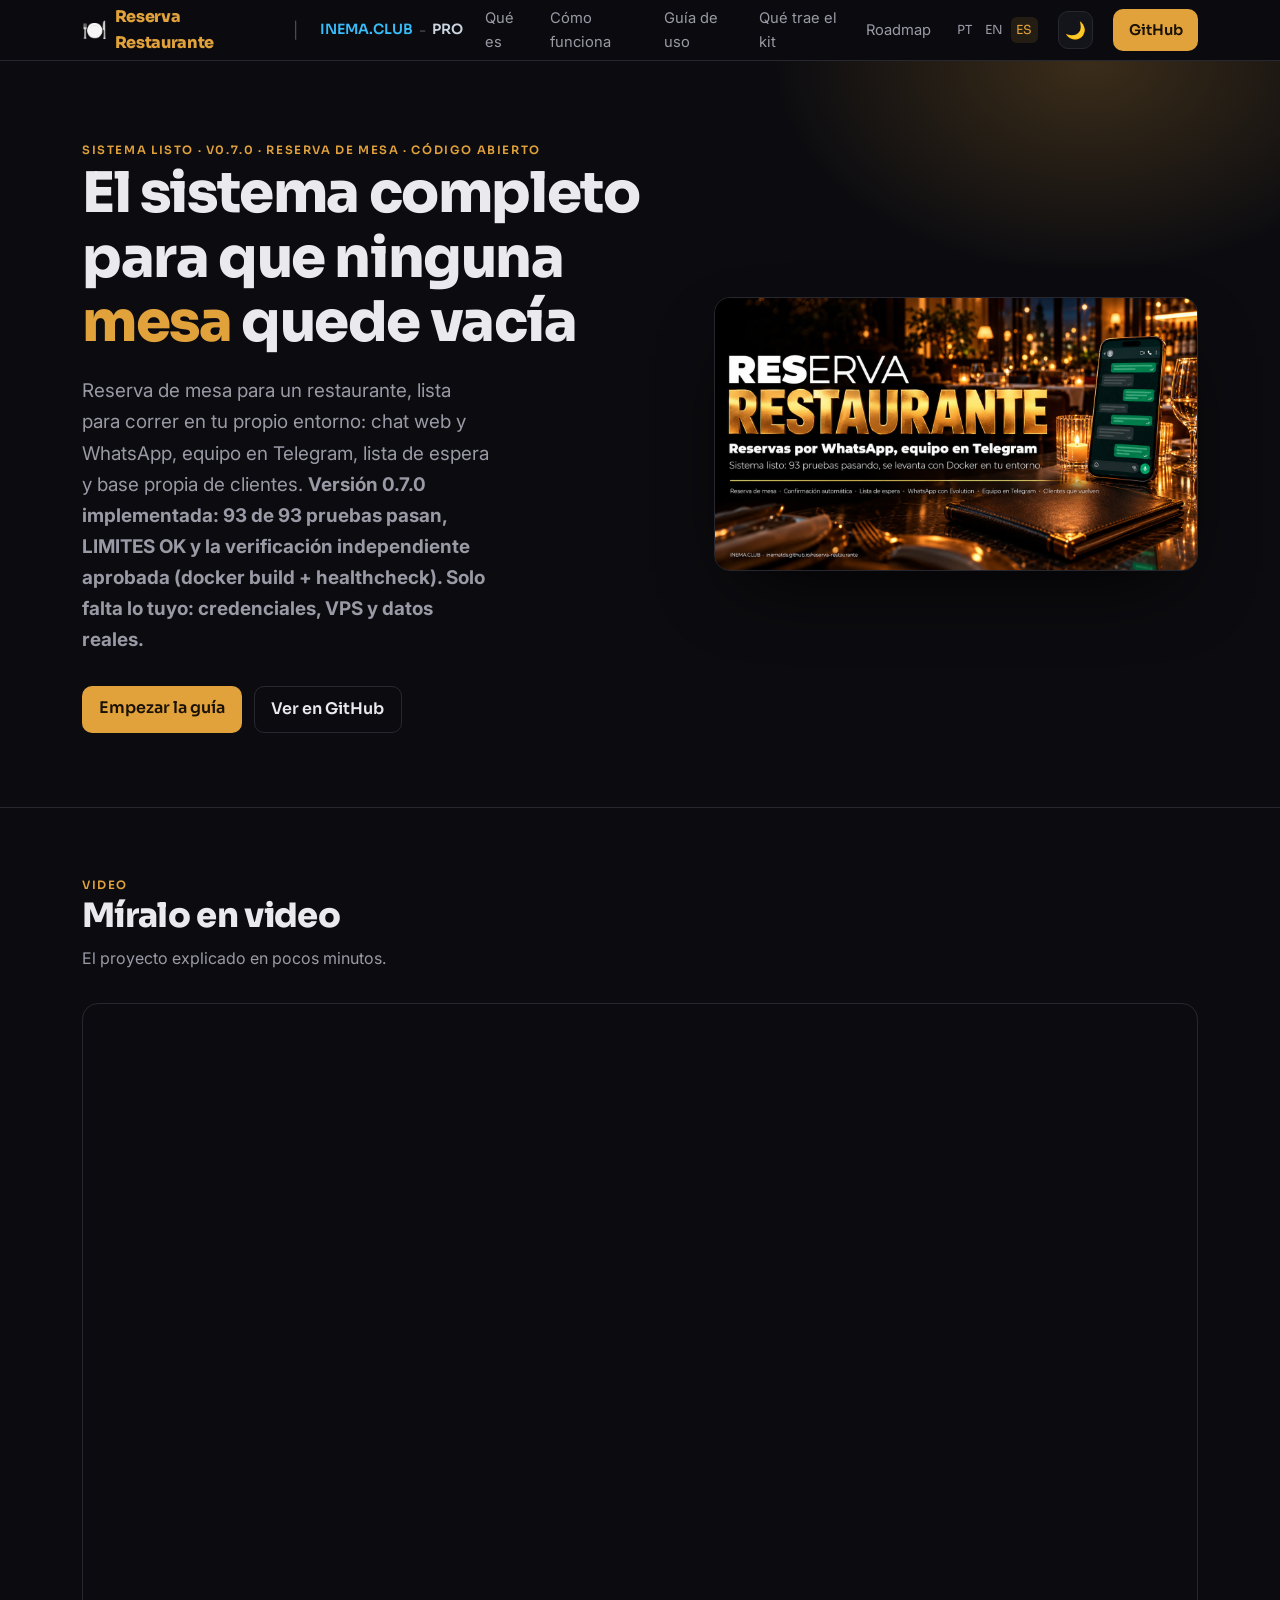
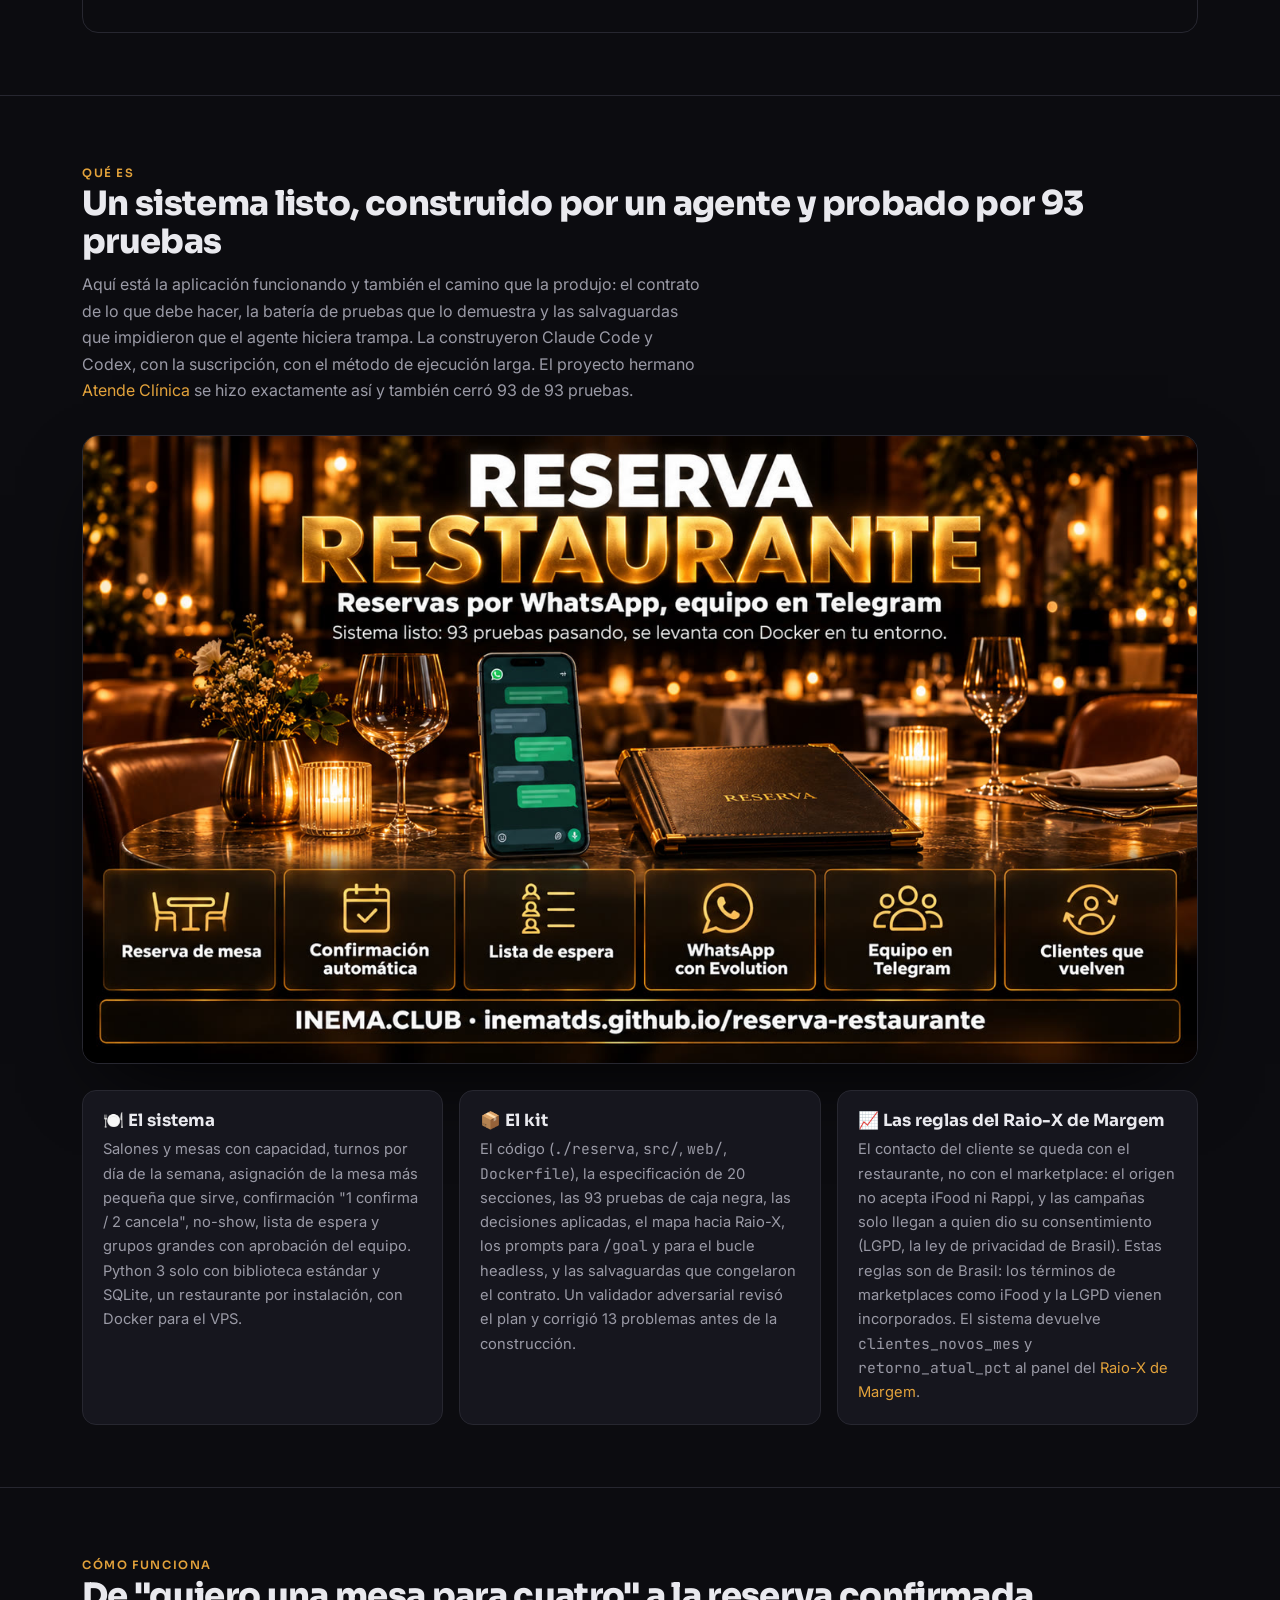
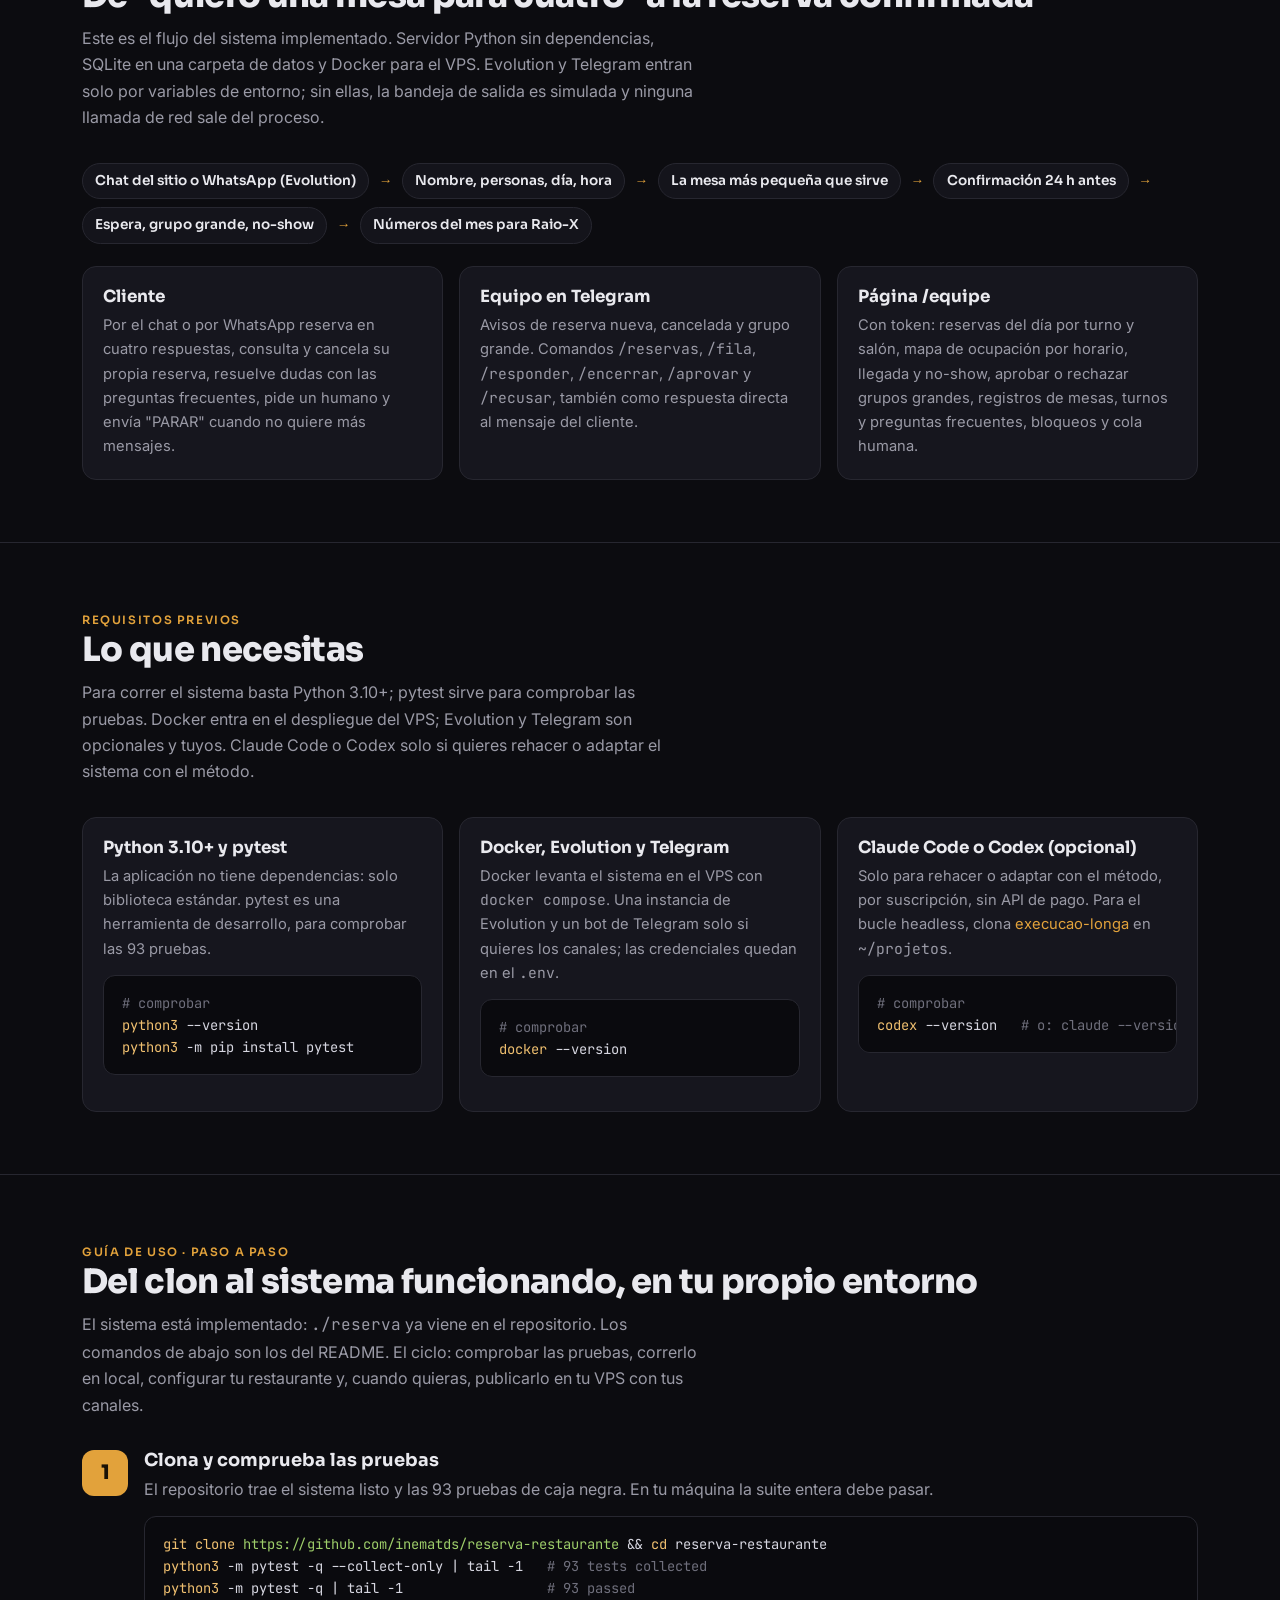
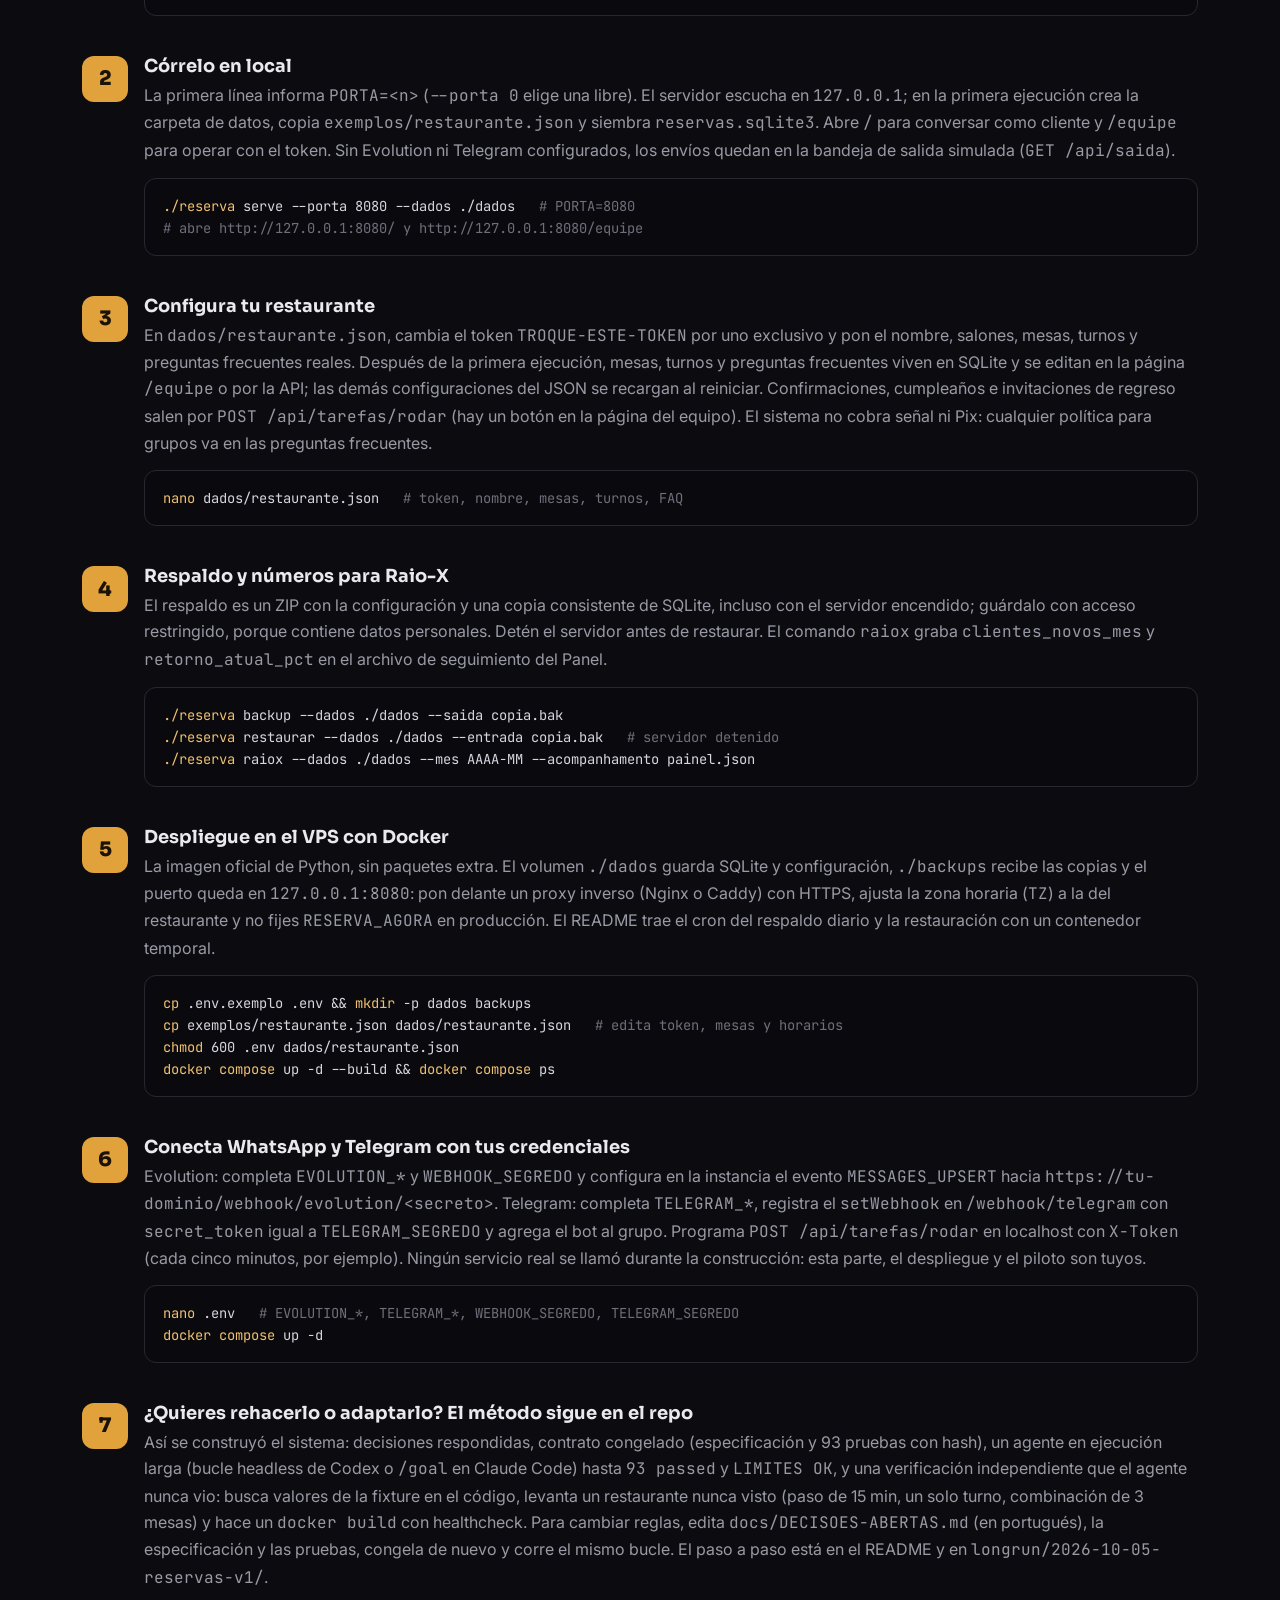
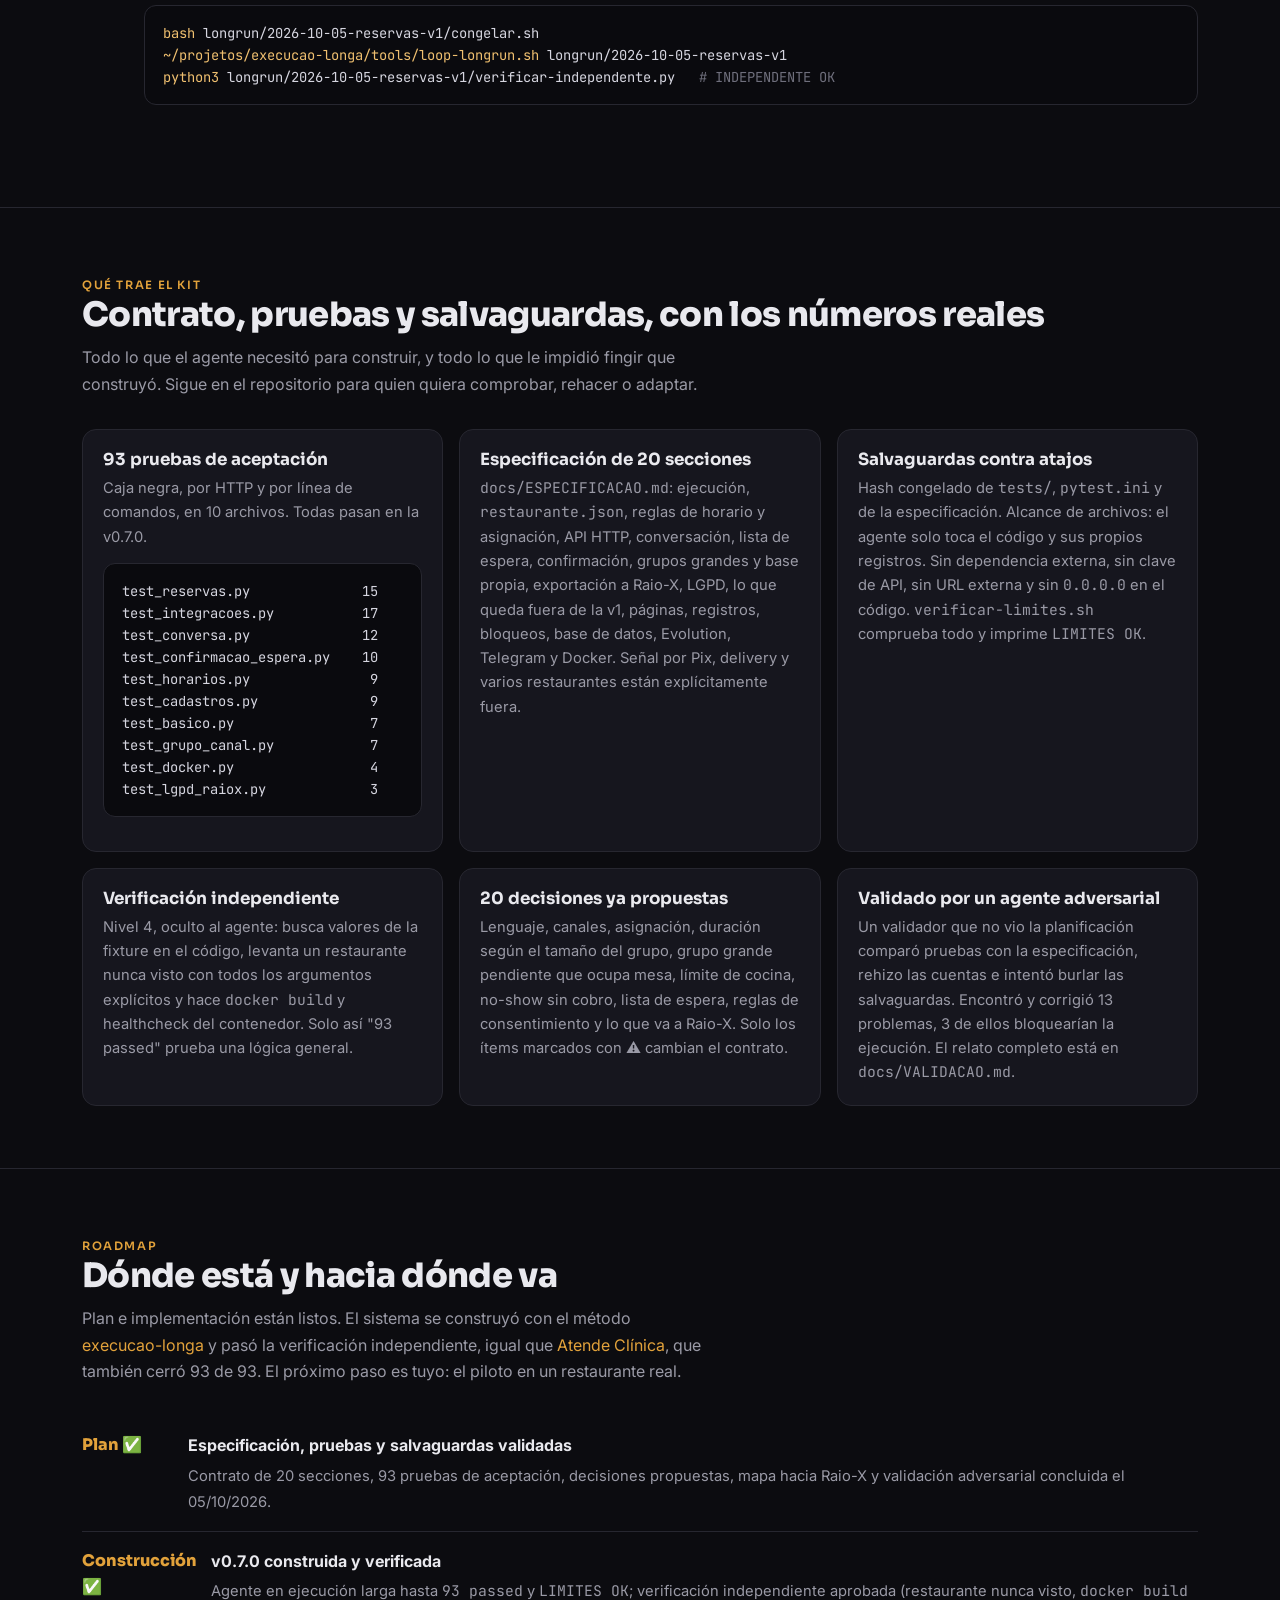
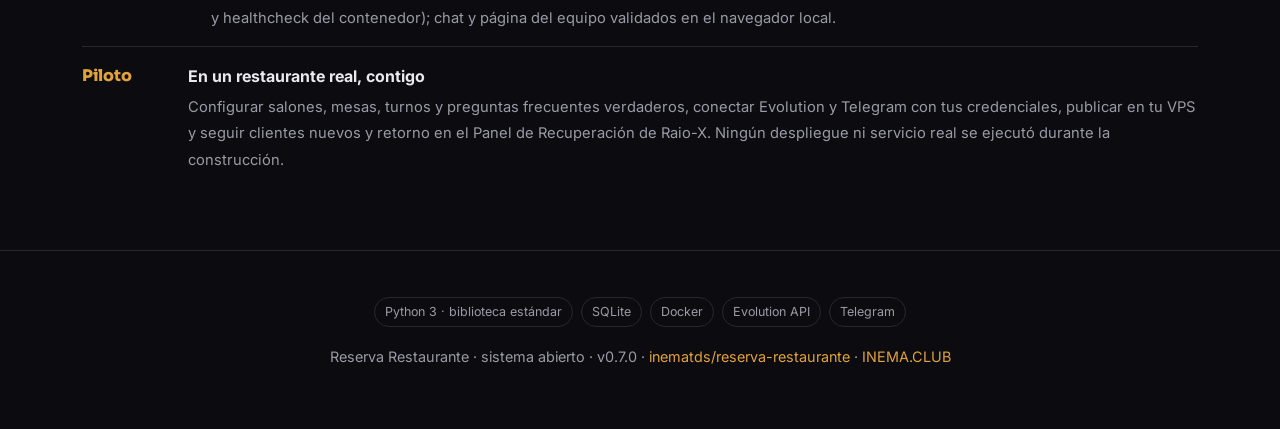
<file: guia/es/index.html>
<!DOCTYPE html>
<html lang="es">
<head>
<meta charset="utf-8">
<meta name="viewport" content="width=device-width, initial-scale=1">
<title>Reserva Restaurante — sistema de reservas de mesa con WhatsApp y equipo en Telegram</title>
<meta name="description" content="Sistema abierto de reserva de mesa para restaurantes, listo para correr (v0.7.0, 93 de 93 pruebas): chat web y WhatsApp con Evolution, equipo en Telegram, lista de espera, base propia de clientes y Docker para el VPS. Construido por un agente con contrato y pruebas congelados.">
<link rel="alternate" hreflang="pt-BR" href="https://inematds.github.io/reserva-restaurante/guia/">
<link rel="alternate" hreflang="en" href="https://inematds.github.io/reserva-restaurante/guia/en/">
<link rel="alternate" hreflang="es" href="https://inematds.github.io/reserva-restaurante/guia/es/">
<link rel="preconnect" href="https://fonts.googleapis.com">
<link rel="preconnect" href="https://fonts.gstatic.com" crossorigin>
<link href="https://fonts.googleapis.com/css2?family=Sora:wght@400;600;800&family=Inter:wght@400;500;600&family=JetBrains+Mono:wght@400;600&display=swap" rel="stylesheet">
<style>
  :root{
    --bg:#0c0c10; --bg2:#14141b; --card:#16161e; --line:#272730;
    --txt:#e9e9ee; --mut:#9a9aa6; --amb:#E2A23B; --amb2:#f0c070; --sky:#38bdf8; --pro:#cbd5e1;
    color-scheme:dark;
  }
  body.light{
    --bg:#f6f7f9; --bg2:#eceef2; --card:#ffffff; --line:#e1e3ea;
    --txt:#1a1a22; --mut:#5b5b68; --amb:#b9791d; --amb2:#a16207; --sky:#0369a1; --pro:#b45309;
    color-scheme:light;
  }
  body.light .hero .glow{opacity:.5}
  body.light pre{background:#0e0e14;color:#d6d6e0}
  body.light pre .c{color:#8a8a98}
  *{box-sizing:border-box}
  html{scroll-behavior:smooth}
  body{margin:0;background:var(--bg);color:var(--txt);font:16px/1.65 Inter,system-ui,sans-serif;-webkit-font-smoothing:antialiased}
  h1,h2,h3{font-family:Sora,sans-serif;line-height:1.15;margin:0}
  a{color:var(--amb);text-decoration:none}
  code,pre{font-family:"JetBrains Mono",monospace}
  .wrap{max-width:1160px;margin:0 auto;padding:0 22px}
  .mut{color:var(--mut)} .amb{color:var(--amb)}
  .chip{display:inline-block;font-size:.72rem;letter-spacing:.14em;text-transform:uppercase;color:var(--amb);font-weight:600;font-family:Sora}
  nav{position:sticky;top:0;z-index:30;backdrop-filter:blur(12px);background:rgba(12,12,16,.78);border-bottom:1px solid var(--line)}
  nav .wrap{display:flex;align-items:center;gap:22px;height:60px}
  nav .brand{display:flex;align-items:center;gap:8px;font-family:Sora;font-weight:800;letter-spacing:-.02em;color:var(--amb)}
  nav .brand .emoji{font-size:1.25rem}
  nav .sep{color:var(--mut);opacity:.45}
  nav .inema{color:var(--sky);font-weight:600;font-size:.88rem;font-family:Sora}
  nav .inema:hover{filter:brightness(1.15)}
  nav .pro{color:var(--pro);font-weight:600;font-size:.88rem;font-family:Sora}
  nav .pro:hover{filter:brightness(1.15)}
  nav .clubpro{display:inline-flex;align-items:center;gap:6px}
  nav .links{margin-left:auto;display:flex;align-items:center;gap:20px;font-size:.92rem}
  nav .links a.sec{color:var(--mut)} nav .links a.sec:hover{color:var(--txt)}
  .lang{display:inline-flex;gap:2px;font-family:Sora;font-size:.78rem}
  .lang a{color:var(--mut);padding:.2em .45em;border-radius:6px} .lang a.on{color:var(--amb);background:rgba(226,162,59,.12)}
  .tgl{background:var(--bg2);border:1px solid var(--line);color:var(--txt);width:38px;height:38px;border-radius:10px;cursor:pointer;display:inline-flex;align-items:center;justify-content:center;font-size:1.05rem}
  .tgl:hover{border-color:var(--amb)}
  .btn{display:inline-block;background:var(--amb);color:#1a1206;font-weight:600;padding:.6em 1.05em;border-radius:10px;font-family:Sora}
  .btn.ghost{background:transparent;color:var(--txt);border:1px solid var(--line)}
  @media(max-width:760px){nav .links a.sec{display:none}}
  @media(max-width:520px){nav .wrap{gap:8px;padding:8px 14px;height:auto;flex-wrap:wrap} nav .links{gap:8px;margin-left:0;width:100%;justify-content:space-between} nav .btn{padding:.45em .7em;font-size:.82rem} .tgl{width:34px;height:34px}}
  .hero{position:relative;overflow:hidden;border-bottom:1px solid var(--line)}
  .hero .glow{position:absolute;inset:-40% -20% auto auto;width:70%;height:600px;background:radial-gradient(closest-side,rgba(226,162,59,.22),transparent 70%);pointer-events:none}
  .hero .wrap{display:grid;grid-template-columns:1.1fr .9fr;gap:40px;align-items:center;padding:74px 22px}
  .hero h1{font-size:clamp(2.2rem,5vw,3.5rem);font-weight:800;letter-spacing:-.025em}
  .hero p.lead{font-size:1.18rem;color:var(--mut);margin:1.1em 0 1.6em;max-width:34ch}
  .hero .cta{display:flex;gap:12px;flex-wrap:wrap}
  .hero figure{margin:0;border-radius:16px;overflow:hidden;border:1px solid var(--line);box-shadow:0 30px 80px -30px #000}
  .hero figure img{width:100%;display:block}
  @media(max-width:780px){.hero .wrap{grid-template-columns:1fr;padding:48px 22px}}
  section{padding:62px 0;border-bottom:1px solid var(--line)}
  section h2{font-size:clamp(1.5rem,3.4vw,2.1rem);font-weight:800;letter-spacing:-.02em}
  section .sub{color:var(--mut);margin:.6em 0 2em;max-width:62ch}
  .grid{display:grid;gap:16px}
  .g3{grid-template-columns:repeat(3,1fr)} .g4{grid-template-columns:repeat(4,1fr)} .g2{grid-template-columns:repeat(2,1fr)}
  @media(max-width:820px){.g3,.g4{grid-template-columns:1fr 1fr}}
  @media(max-width:540px){.g2,.g3,.g4{grid-template-columns:1fr}}
  .card{background:var(--card);border:1px solid var(--line);border-radius:14px;padding:20px}
  .card h3{font-size:1.05rem;margin-bottom:.4em}
  .card p{color:var(--mut);font-size:.92rem;margin:0}
  .num{display:inline-flex;width:30px;height:30px;align-items:center;justify-content:center;border-radius:8px;background:rgba(226,162,59,.14);color:var(--amb);font-family:Sora;font-weight:800;font-size:.9rem;margin-bottom:.7em}
  .flow{display:flex;flex-wrap:wrap;gap:8px;align-items:center;margin-top:10px}
  .flow span{background:var(--bg2);border:1px solid var(--line);border-radius:999px;padding:.45em .9em;font-size:.85rem;font-family:Sora;font-weight:600}
  .flow .arr{color:var(--amb);border:none;background:none;padding:0 .1em}
  pre{background:#0a0a0e;border:1px solid var(--line);border-radius:12px;padding:16px 18px;overflow:auto;font-size:.86rem;line-height:1.6;color:#d6d6e0}
  pre .c{color:#6f6f7c} pre .k{color:var(--amb2)} pre .s{color:#9ece6a}
  .step{display:grid;grid-template-columns:46px minmax(0,1fr);gap:16px;margin-bottom:26px}
  .step>div,.card{min-width:0}
  p code,li code,td code{overflow-wrap:anywhere}
  .step .b{width:46px;height:46px;border-radius:12px;background:var(--amb);color:#1a1206;font-family:Sora;font-weight:800;font-size:1.25rem;display:flex;align-items:center;justify-content:center}
  .step h3{font-size:1.12rem;margin-bottom:.3em}
  .step p{color:var(--mut);margin:.2em 0 .7em}
  .ex{display:grid;grid-template-columns:1fr 1fr;gap:18px}
  @media(max-width:680px){.ex{grid-template-columns:1fr}}
  .ex figure{margin:0;border-radius:14px;overflow:hidden;border:1px solid var(--line)}
  .ex figure img{width:100%;display:block}
  .ex figcaption{padding:12px 14px;font-size:.88rem;color:var(--mut);background:var(--card)}
  .phase{display:flex;gap:14px;padding:16px 0;border-bottom:1px solid var(--line)}
  .phase:last-child{border:none}
  .phase .tag{flex:0 0 92px;font-family:Sora;font-weight:800;color:var(--amb)}
  .phase .d strong{display:block;margin-bottom:.2em}
  .phase .d span{color:var(--mut);font-size:.92rem}
  footer{padding:46px 0;text-align:center;color:var(--mut);font-size:.9rem}
  .pill{display:inline-block;border:1px solid var(--line);border-radius:999px;padding:.3em .8em;font-size:.78rem;color:var(--mut);margin:0 4px}
</style>
</head>
<body>

<nav><div class="wrap">
  <a class="brand" href="#top"><span class="emoji">🍽️</span> Reserva Restaurante</a>
  <span class="sep">|</span>
  <span class="clubpro">
    <a class="inema" href="https://inema.club" target="_blank" rel="noopener">INEMA.CLUB</a>
    <span class="sep">-</span>
    <a class="pro" href="https://inema.pro" target="_blank" rel="noopener">PRO</a>
  </span>
  <div class="links">
    <a class="sec" href="#oque">Qué es</a>
    <a class="sec" href="#fluxo">Cómo funciona</a>
    <a class="sec" href="#guia">Guía de uso</a>
    <a class="sec" href="#kit">Qué trae el kit</a>
    <a class="sec" href="#roadmap">Roadmap</a>
    <span class="lang"><a href="../">PT</a><a href="../en/">EN</a><a class="on" href="./">ES</a></span>
    <button class="tgl" id="themeToggle" aria-label="Cambiar tema" title="Cambiar tema">🌙</button>
    <a class="btn" href="https://github.com/inematds/reserva-restaurante" target="_blank" rel="noopener">GitHub</a>
  </div>
</div></nav>

<header class="hero" id="top">
  <div class="glow"></div>
  <div class="wrap">
    <div>
      <span class="chip">Sistema listo · v0.7.0 · reserva de mesa · código abierto</span>
      <h1>El sistema completo para que ninguna <span class="amb">mesa</span> quede vacía</h1>
      <p class="lead">Reserva de mesa para un restaurante, lista para correr en tu propio entorno: chat web y WhatsApp, equipo en Telegram, lista de espera y base propia de clientes. <strong>Versión 0.7.0 implementada: 93 de 93 pruebas pasan, LIMITES OK y la verificación independiente aprobada (docker build + healthcheck). Solo falta lo tuyo: credenciales, VPS y datos reales.</strong></p>
      <div class="cta">
        <a class="btn" href="#guia">Empezar la guía</a>
        <a class="btn ghost" href="https://github.com/inematds/reserva-restaurante" target="_blank" rel="noopener">Ver en GitHub</a>
      </div>
    </div>
    <figure><img src="../assets/banner-es.jpg" alt="Banner de Reserva Restaurante: reserva de mesa, WhatsApp y equipo en Telegram"></figure>
  </div>
</header>

<section id="video"><div class="wrap">
  <span class="chip">Video</span>
  <h2>Míralo en video</h2>
  <p class="sub">El proyecto explicado en pocos minutos.</p>
  <div style="position:relative;padding-top:56.25%;border-radius:16px;overflow:hidden;border:1px solid var(--line,#272730)"><iframe src="https://www.youtube.com/embed/Gx2LZlqWa6M" title="Míralo en video" style="position:absolute;inset:0;width:100%;height:100%;border:0" loading="lazy" allowfullscreen></iframe></div>
</div></section>


<section id="oque"><div class="wrap">
  <span class="chip">Qué es</span>
  <h2>Un sistema listo, construido por un agente y probado por 93 pruebas</h2>
  <p class="sub">Aquí está la aplicación funcionando y también el camino que la produjo: el contrato de lo que debe hacer, la batería de pruebas que lo demuestra y las salvaguardas que impidieron que el agente hiciera trampa. La construyeron Claude Code y Codex, con la suscripción, con el método de ejecución larga. El proyecto hermano <a href="https://inematds.github.io/atende-clinica/guia/es/" target="_blank" rel="noopener">Atende Clínica</a> se hizo exactamente así y también cerró 93 de 93 pruebas.</p>
  <figure style="margin:0 0 26px;border-radius:16px;overflow:hidden;border:1px solid var(--line);box-shadow:0 30px 80px -30px #000"><img src="../assets/banner-grade-es.jpg" alt="Reserva de mesa, asignación automática, confirmación, lista de espera, WhatsApp Evolution, equipo en Telegram, LGPD y Raio-X" loading="lazy" style="width:100%;display:block"></figure>
  <div class="grid g3">
    <div class="card"><h3>🍽️ El sistema</h3><p>Salones y mesas con capacidad, turnos por día de la semana, asignación de la mesa más pequeña que sirve, confirmación "1 confirma / 2 cancela", no-show, lista de espera y grupos grandes con aprobación del equipo. Python 3 solo con biblioteca estándar y SQLite, un restaurante por instalación, con Docker para el VPS.</p></div>
    <div class="card"><h3>📦 El kit</h3><p>El código (<code>./reserva</code>, <code>src/</code>, <code>web/</code>, <code>Dockerfile</code>), la especificación de 20 secciones, las 93 pruebas de caja negra, las decisiones aplicadas, el mapa hacia Raio-X, los prompts para <code>/goal</code> y para el bucle headless, y las salvaguardas que congelaron el contrato. Un validador adversarial revisó el plan y corrigió 13 problemas antes de la construcción.</p></div>
    <div class="card"><h3>📈 Las reglas del Raio-X de Margem</h3><p>El contacto del cliente se queda con el restaurante, no con el marketplace: el origen no acepta iFood ni Rappi, y las campañas solo llegan a quien dio su consentimiento (LGPD, la ley de privacidad de Brasil). Estas reglas son de Brasil: los términos de marketplaces como iFood y la LGPD vienen incorporados. El sistema devuelve <code>clientes_novos_mes</code> y <code>retorno_atual_pct</code> al panel del <a href="https://inematds.github.io/raio-x-margem/guia/es/" target="_blank" rel="noopener">Raio-X de Margem</a>.</p></div>
  </div>
</div></section>

<section id="fluxo"><div class="wrap">
  <span class="chip">Cómo funciona</span>
  <h2>De "quiero una mesa para cuatro" a la reserva confirmada</h2>
  <p class="sub">Este es el flujo del sistema implementado. Servidor Python sin dependencias, SQLite en una carpeta de datos y Docker para el VPS. Evolution y Telegram entran solo por variables de entorno; sin ellas, la bandeja de salida es simulada y ninguna llamada de red sale del proceso.</p>
  <div class="flow">
    <span>Chat del sitio o WhatsApp (Evolution)</span><span class="arr">→</span>
    <span>Nombre, personas, día, hora</span><span class="arr">→</span>
    <span>La mesa más pequeña que sirve</span><span class="arr">→</span>
    <span>Confirmación 24 h antes</span><span class="arr">→</span>
    <span>Espera, grupo grande, no-show</span><span class="arr">→</span>
    <span>Números del mes para Raio-X</span>
  </div>
  <div class="grid g3" style="margin-top:22px">
    <div class="card"><h3>Cliente</h3><p>Por el chat o por WhatsApp reserva en cuatro respuestas, consulta y cancela su propia reserva, resuelve dudas con las preguntas frecuentes, pide un humano y envía "PARAR" cuando no quiere más mensajes.</p></div>
    <div class="card"><h3>Equipo en Telegram</h3><p>Avisos de reserva nueva, cancelada y grupo grande. Comandos <code>/reservas</code>, <code>/fila</code>, <code>/responder</code>, <code>/encerrar</code>, <code>/aprovar</code> y <code>/recusar</code>, también como respuesta directa al mensaje del cliente.</p></div>
    <div class="card"><h3>Página /equipe</h3><p>Con token: reservas del día por turno y salón, mapa de ocupación por horario, llegada y no-show, aprobar o rechazar grupos grandes, registros de mesas, turnos y preguntas frecuentes, bloqueos y cola humana.</p></div>
  </div>
</div></section>

<section id="pre"><div class="wrap">
  <span class="chip">Requisitos previos</span>
  <h2>Lo que necesitas</h2>
  <p class="sub">Para correr el sistema basta Python 3.10+; pytest sirve para comprobar las pruebas. Docker entra en el despliegue del VPS; Evolution y Telegram son opcionales y tuyos. Claude Code o Codex solo si quieres rehacer o adaptar el sistema con el método.</p>
  <div class="grid g3">
    <div class="card"><h3>Python 3.10+ y pytest</h3><p>La aplicación no tiene dependencias: solo biblioteca estándar. pytest es una herramienta de desarrollo, para comprobar las 93 pruebas.</p><pre><span class="c"># comprobar</span>
<span class="k">python3</span> --version
<span class="k">python3</span> -m pip install pytest</pre></div>
    <div class="card"><h3>Docker, Evolution y Telegram</h3><p>Docker levanta el sistema en el VPS con <code>docker compose</code>. Una instancia de Evolution y un bot de Telegram solo si quieres los canales; las credenciales quedan en el <code>.env</code>.</p><pre><span class="c"># comprobar</span>
<span class="k">docker</span> --version</pre></div>
    <div class="card"><h3>Claude Code o Codex (opcional)</h3><p>Solo para rehacer o adaptar con el método, por suscripción, sin API de pago. Para el bucle headless, clona <a href="https://github.com/inematds/execucao-longa" target="_blank" rel="noopener">execucao-longa</a> en <code>~/projetos</code>.</p><pre><span class="c"># comprobar</span>
<span class="k">codex</span> --version   <span class="c"># o: claude --version</span></pre></div>
  </div>
</div></section>

<section id="guia"><div class="wrap">
  <span class="chip">Guía de uso · paso a paso</span>
  <h2>Del clon al sistema funcionando, en tu propio entorno</h2>
  <p class="sub">El sistema está implementado: <code>./reserva</code> ya viene en el repositorio. Los comandos de abajo son los del README. El ciclo: comprobar las pruebas, correrlo en local, configurar tu restaurante y, cuando quieras, publicarlo en tu VPS con tus canales.</p>

  <div class="step"><div class="b">1</div><div>
    <h3>Clona y comprueba las pruebas</h3>
    <p>El repositorio trae el sistema listo y las 93 pruebas de caja negra. En tu máquina la suite entera debe pasar.</p>
<pre><span class="k">git clone</span> <span class="s">https://github.com/inematds/reserva-restaurante</span> && <span class="k">cd</span> reserva-restaurante
<span class="k">python3</span> -m pytest -q --collect-only | tail -1   <span class="c"># 93 tests collected</span>
<span class="k">python3</span> -m pytest -q | tail -1                  <span class="c"># 93 passed</span></pre>
  </div></div>

  <div class="step"><div class="b">2</div><div>
    <h3>Córrelo en local</h3>
    <p>La primera línea informa <code>PORTA=&lt;n&gt;</code> (<code>--porta 0</code> elige una libre). El servidor escucha en <code>127.0.0.1</code>; en la primera ejecución crea la carpeta de datos, copia <code>exemplos/restaurante.json</code> y siembra <code>reservas.sqlite3</code>. Abre <code>/</code> para conversar como cliente y <code>/equipe</code> para operar con el token. Sin Evolution ni Telegram configurados, los envíos quedan en la bandeja de salida simulada (<code>GET /api/saida</code>).</p>
<pre><span class="k">./reserva</span> serve --porta 8080 --dados ./dados   <span class="c"># PORTA=8080</span>
<span class="c"># abre http://127.0.0.1:8080/ y http://127.0.0.1:8080/equipe</span></pre>
  </div></div>

  <div class="step"><div class="b">3</div><div>
    <h3>Configura tu restaurante</h3>
    <p>En <code>dados/restaurante.json</code>, cambia el token <code>TROQUE-ESTE-TOKEN</code> por uno exclusivo y pon el nombre, salones, mesas, turnos y preguntas frecuentes reales. Después de la primera ejecución, mesas, turnos y preguntas frecuentes viven en SQLite y se editan en la página <code>/equipe</code> o por la API; las demás configuraciones del JSON se recargan al reiniciar. Confirmaciones, cumpleaños e invitaciones de regreso salen por <code>POST /api/tarefas/rodar</code> (hay un botón en la página del equipo). El sistema no cobra señal ni Pix: cualquier política para grupos va en las preguntas frecuentes.</p>
<pre><span class="k">nano</span> dados/restaurante.json   <span class="c"># token, nombre, mesas, turnos, FAQ</span></pre>
  </div></div>

  <div class="step"><div class="b">4</div><div>
    <h3>Respaldo y números para Raio-X</h3>
    <p>El respaldo es un ZIP con la configuración y una copia consistente de SQLite, incluso con el servidor encendido; guárdalo con acceso restringido, porque contiene datos personales. Detén el servidor antes de restaurar. El comando <code>raiox</code> graba <code>clientes_novos_mes</code> y <code>retorno_atual_pct</code> en el archivo de seguimiento del Panel.</p>
<pre><span class="k">./reserva</span> backup --dados ./dados --saida copia.bak
<span class="k">./reserva</span> restaurar --dados ./dados --entrada copia.bak   <span class="c"># servidor detenido</span>
<span class="k">./reserva</span> raiox --dados ./dados --mes AAAA-MM --acompanhamento painel.json</pre>
  </div></div>

  <div class="step"><div class="b">5</div><div>
    <h3>Despliegue en el VPS con Docker</h3>
    <p>La imagen oficial de Python, sin paquetes extra. El volumen <code>./dados</code> guarda SQLite y configuración, <code>./backups</code> recibe las copias y el puerto queda en <code>127.0.0.1:8080</code>: pon delante un proxy inverso (Nginx o Caddy) con HTTPS, ajusta la zona horaria (<code>TZ</code>) a la del restaurante y no fijes <code>RESERVA_AGORA</code> en producción. El README trae el cron del respaldo diario y la restauración con un contenedor temporal.</p>
<pre><span class="k">cp</span> .env.exemplo .env && <span class="k">mkdir</span> -p dados backups
<span class="k">cp</span> exemplos/restaurante.json dados/restaurante.json   <span class="c"># edita token, mesas y horarios</span>
<span class="k">chmod</span> 600 .env dados/restaurante.json
<span class="k">docker compose</span> up -d --build && <span class="k">docker compose</span> ps</pre>
  </div></div>

  <div class="step"><div class="b">6</div><div>
    <h3>Conecta WhatsApp y Telegram con tus credenciales</h3>
    <p>Evolution: completa <code>EVOLUTION_*</code> y <code>WEBHOOK_SEGREDO</code> y configura en la instancia el evento <code>MESSAGES_UPSERT</code> hacia <code>https://tu-dominio/webhook/evolution/&lt;secreto&gt;</code>. Telegram: completa <code>TELEGRAM_*</code>, registra el <code>setWebhook</code> en <code>/webhook/telegram</code> con <code>secret_token</code> igual a <code>TELEGRAM_SEGREDO</code> y agrega el bot al grupo. Programa <code>POST /api/tarefas/rodar</code> en localhost con <code>X-Token</code> (cada cinco minutos, por ejemplo). Ningún servicio real se llamó durante la construcción: esta parte, el despliegue y el piloto son tuyos.</p>
<pre><span class="k">nano</span> .env   <span class="c"># EVOLUTION_*, TELEGRAM_*, WEBHOOK_SEGREDO, TELEGRAM_SEGREDO</span>
<span class="k">docker compose</span> up -d</pre>
  </div></div>

  <div class="step"><div class="b">7</div><div>
    <h3>¿Quieres rehacerlo o adaptarlo? El método sigue en el repo</h3>
    <p>Así se construyó el sistema: decisiones respondidas, contrato congelado (especificación y 93 pruebas con hash), un agente en ejecución larga (bucle headless de Codex o <code>/goal</code> en Claude Code) hasta <code>93 passed</code> y <code>LIMITES OK</code>, y una verificación independiente que el agente nunca vio: busca valores de la fixture en el código, levanta un restaurante nunca visto (paso de 15 min, un solo turno, combinación de 3 mesas) y hace un <code>docker build</code> con healthcheck. Para cambiar reglas, edita <code>docs/DECISOES-ABERTAS.md</code> (en portugués), la especificación y las pruebas, congela de nuevo y corre el mismo bucle. El paso a paso está en el README y en <code>longrun/2026-10-05-reservas-v1/</code>.</p>
<pre><span class="k">bash</span> longrun/2026-10-05-reservas-v1/congelar.sh
<span class="k">~/projetos/execucao-longa/tools/loop-longrun.sh</span> longrun/2026-10-05-reservas-v1
<span class="k">python3</span> longrun/2026-10-05-reservas-v1/verificar-independente.py   <span class="c"># INDEPENDENTE OK</span></pre>
  </div></div>
</div></section>

<section id="kit"><div class="wrap">
  <span class="chip">Qué trae el kit</span>
  <h2>Contrato, pruebas y salvaguardas, con los números reales</h2>
  <p class="sub">Todo lo que el agente necesitó para construir, y todo lo que le impidió fingir que construyó. Sigue en el repositorio para quien quiera comprobar, rehacer o adaptar.</p>
  <div class="grid g3">
    <div class="card"><h3>93 pruebas de aceptación</h3><p>Caja negra, por HTTP y por línea de comandos, en 10 archivos. Todas pasan en la v0.7.0.</p><pre>test_reservas.py              15
test_integracoes.py           17
test_conversa.py              12
test_confirmacao_espera.py    10
test_horarios.py               9
test_cadastros.py              9
test_basico.py                 7
test_grupo_canal.py            7
test_docker.py                 4
test_lgpd_raiox.py             3</pre></div>
    <div class="card"><h3>Especificación de 20 secciones</h3><p><code>docs/ESPECIFICACAO.md</code>: ejecución, <code>restaurante.json</code>, reglas de horario y asignación, API HTTP, conversación, lista de espera, confirmación, grupos grandes y base propia, exportación a Raio-X, LGPD, lo que queda fuera de la v1, páginas, registros, bloqueos, base de datos, Evolution, Telegram y Docker. Señal por Pix, delivery y varios restaurantes están explícitamente fuera.</p></div>
    <div class="card"><h3>Salvaguardas contra atajos</h3><p>Hash congelado de <code>tests/</code>, <code>pytest.ini</code> y de la especificación. Alcance de archivos: el agente solo toca el código y sus propios registros. Sin dependencia externa, sin clave de API, sin URL externa y sin <code>0.0.0.0</code> en el código. <code>verificar-limites.sh</code> comprueba todo y imprime <code>LIMITES OK</code>.</p></div>
    <div class="card"><h3>Verificación independiente</h3><p>Nivel 4, oculto al agente: busca valores de la fixture en el código, levanta un restaurante nunca visto con todos los argumentos explícitos y hace <code>docker build</code> y healthcheck del contenedor. Solo así "93 passed" prueba una lógica general.</p></div>
    <div class="card"><h3>20 decisiones ya propuestas</h3><p>Lenguaje, canales, asignación, duración según el tamaño del grupo, grupo grande pendiente que ocupa mesa, límite de cocina, no-show sin cobro, lista de espera, reglas de consentimiento y lo que va a Raio-X. Solo los ítems marcados con ⚠ cambian el contrato.</p></div>
    <div class="card"><h3>Validado por un agente adversarial</h3><p>Un validador que no vio la planificación comparó pruebas con la especificación, rehizo las cuentas e intentó burlar las salvaguardas. Encontró y corrigió 13 problemas, 3 de ellos bloquearían la ejecución. El relato completo está en <code>docs/VALIDACAO.md</code>.</p></div>
  </div>
</div></section>

<section id="roadmap"><div class="wrap">
  <span class="chip">Roadmap</span>
  <h2>Dónde está y hacia dónde va</h2>
  <p class="sub">Plan e implementación están listos. El sistema se construyó con el método <a href="https://inematds.github.io/execucao-longa/guia/" target="_blank" rel="noopener">execucao-longa</a> y pasó la verificación independiente, igual que <a href="https://inematds.github.io/atende-clinica/guia/es/" target="_blank" rel="noopener">Atende Clínica</a>, que también cerró 93 de 93. El próximo paso es tuyo: el piloto en un restaurante real.</p>
  <div class="phase"><div class="tag">Plan ✅</div><div class="d"><strong>Especificación, pruebas y salvaguardas validadas</strong><span>Contrato de 20 secciones, 93 pruebas de aceptación, decisiones propuestas, mapa hacia Raio-X y validación adversarial concluida el 05/10/2026.</span></div></div>
  <div class="phase"><div class="tag">Construcción ✅</div><div class="d"><strong>v0.7.0 construida y verificada</strong><span>Agente en ejecución larga hasta <code>93 passed</code> y <code>LIMITES OK</code>; verificación independiente aprobada (restaurante nunca visto, <code>docker build</code> y healthcheck del contenedor); chat y página del equipo validados en el navegador local.</span></div></div>
  <div class="phase"><div class="tag">Piloto</div><div class="d"><strong>En un restaurante real, contigo</strong><span>Configurar salones, mesas, turnos y preguntas frecuentes verdaderos, conectar Evolution y Telegram con tus credenciales, publicar en tu VPS y seguir clientes nuevos y retorno en el Panel de Recuperación de Raio-X. Ningún despliegue ni servicio real se ejecutó durante la construcción.</span></div></div>
</div></section>

<footer>
  <div class="wrap">
    <div class="pill">Python 3 · biblioteca estándar</div><div class="pill">SQLite</div><div class="pill">Docker</div><div class="pill">Evolution API</div><div class="pill">Telegram</div>
    <p style="margin-top:18px">Reserva Restaurante · sistema abierto · v0.7.0 ·
      <a href="https://github.com/inematds/reserva-restaurante">inematds/reserva-restaurante</a> ·
      <a href="https://inema.club">INEMA.CLUB</a></p>
  </div>
</footer>

<script>
  (function(){
    var KEY='reserva-restaurante-theme';
    var b=document.body, t=document.getElementById('themeToggle');
    if(localStorage.getItem(KEY)==='light'){ b.classList.add('light'); t.textContent='☀️'; }
    t.addEventListener('click',function(){
      var light=b.classList.toggle('light');
      t.textContent=light?'☀️':'🌙';
      localStorage.setItem(KEY, light?'light':'dark');
    });
  })();
</script>
</body>
</html>
</file>
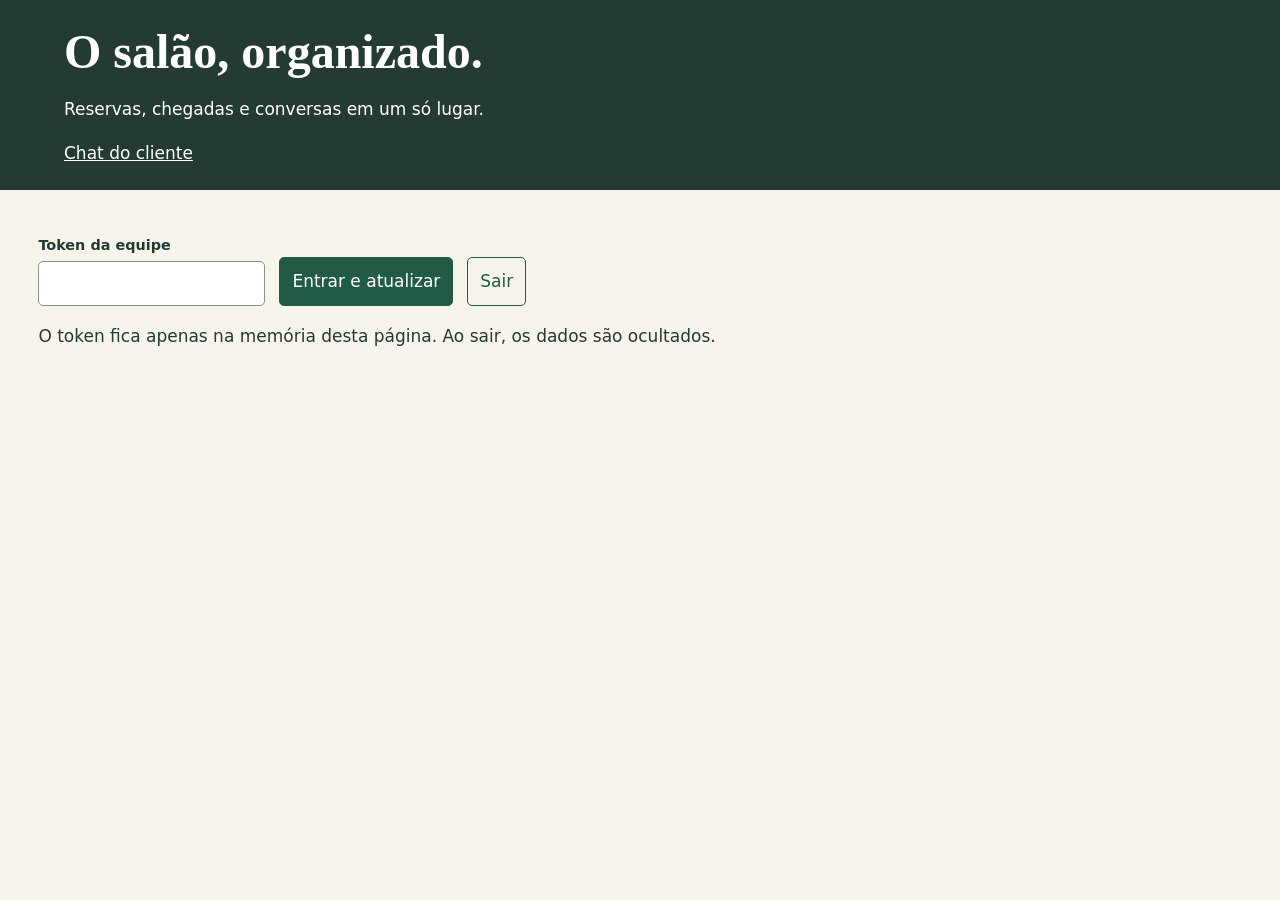
<file: web/equipe.html>
<!doctype html><html lang="pt-BR"><meta charset="utf-8"><meta name="viewport" content="width=device-width,initial-scale=1"><title>Equipe · Reservas</title><link rel="stylesheet" href="/web/style.css"><header><h1>O salão, organizado.</h1><p>Reservas, chegadas e conversas em um só lugar.</p><a href="/">Chat do cliente</a></header><main>
<form id="acesso"><label>Token da equipe<input id="token" type="password" autocomplete="off" required></label><button>Entrar e atualizar</button><button type="button" id="sair" class="secondary">Sair</button></form><p>O token fica apenas na memória desta página. Ao sair, os dados são ocultados.</p><p id="aviso" class="notice" role="status" aria-live="polite"></p>
<div id="painel" hidden><nav><a href="#reservas">Reservas</a><a href="#ocupacao">Ocupação</a><a href="#espera">Espera</a><a href="#fila-humano">Atendimento</a><a href="#clientes">Clientes</a><a href="#mesas">Cadastros</a><a href="#bloqueios">Bloqueios</a><a href="#saida">Saída</a></nav>
<form id="filtros"><label>Dia<input id="dia" type="date" required></label><label>Turno<select id="turno"><option value="">Todos</option></select></label><label>Salão<select id="salao"><option value="">Todos</option></select></label><button>Atualizar dia</button></form>
<section id="reservas"><h2>Reservas do dia</h2><div class="rows"></div><details><summary>Nova reserva</summary><form data-route="reservas"><label>Cliente<select name="cliente_id" class="clientes" required></select></label><label>Início<input type="datetime-local" name="inicio" required></label><label>Pessoas<input type="number" name="pessoas" min="1" required></label><label>Observação<input name="observacao"></label><button>Criar reserva</button></form></details></section>
<section id="ocupacao"><h2>Ocupação por horário</h2><div class="rows"></div></section>
<section id="espera"><h2>Lista de espera</h2><div class="rows"></div><details><summary>Adicionar à espera</summary><form data-route="espera"><label>Cliente<select name="cliente_id" class="clientes" required></select></label><label>Dia<input type="date" name="data" required></label><label>Turno<select name="turno" class="turnos" required></select></label><label>Pessoas<input type="number" name="pessoas" min="1" required></label><button>Adicionar</button></form></details></section>
<section id="fila-humano"><h2>Atendimento humano</h2><div class="rows"></div></section>
<section id="clientes"><h2>Base de clientes</h2><form id="busca"><label>Nome ou telefone<input id="termo" type="search"></label><button>Buscar</button></form><div class="rows"></div><details><summary>Cadastrar cliente</summary><form data-route="clientes"><label>Nome<input name="nome" required></label><label>Telefone<input type="tel" name="telefone" required></label><label>Aniversário (MM-DD)<input name="aniversario" placeholder="MM-DD"></label><label>Origem<select name="origem"><option>equipe</option><option>salao</option><option>telefone</option><option>site</option><option>indicacao</option><option>outro</option></select></label><label>Consentimento para marketing<input type="checkbox" name="consentimento_marketing"></label><button>Cadastrar</button></form></details><pre id="dados-cliente"></pre></section>
<section id="mesas"><h2>Mesas</h2><div class="rows"></div><form data-route="mesas"><label>Identificador<input name="id" required></label><label>Salão<select name="salao" class="saloes" required></select></label><label>Mínimo<input type="number" name="min" min="1" required></label><label>Máximo<input type="number" name="max" min="1" required></label><button>Criar mesa</button></form></section>
<section id="turnos"><h2>Turnos</h2><div class="rows"></div><form data-route="turnos"><label>Identificador<input name="id" required></label><label>Nome<input name="nome" required></label><label>Dias (seg,ter,qua…)<input name="dias" required></label><label>Início<input type="time" name="inicio" required></label><label>Fim<input type="time" name="fim" required></label><button>Criar turno</button></form></section>
<section id="faq"><h2>Perguntas frequentes</h2><div class="rows"></div><form data-route="faq"><label>Perguntas (uma por linha)<textarea name="perguntas" required></textarea></label><label>Resposta<textarea name="resposta" required></textarea></label><button>Adicionar resposta</button></form></section>
<section id="bloqueios"><h2>Bloqueios</h2><p>Sem salão e mesa, bloqueia todo o restaurante. Reservas conflitantes precisam de atenção da equipe.</p><div class="rows"></div><form data-route="bloqueios"><label>Início<input type="datetime-local" name="inicio" required></label><label>Fim<input type="datetime-local" name="fim" required></label><label>Motivo<input name="motivo" required></label><label>Salão<select name="salao" class="saloes" data-empty="Todo o restaurante"></select></label><label>Mesa (opcional)<input name="mesa"></label><button>Criar bloqueio</button></form></section>
<section id="saida"><h2>Caixa de saída</h2><p>As tarefas geram confirmações e convites devidos e tentam reenviar mensagens pendentes.</p><button id="tarefas">Rodar tarefas agora</button><div class="rows"></div><details><summary>Enviar campanha aos clientes com consentimento</summary><form data-route="campanhas"><label>Mensagem<textarea name="texto" required></textarea></label><button>Enviar campanha</button></form></details></section>
<section id="raiox"><h2>Raio-X do mês</h2><form id="indicadores"><label>Mês<input type="month" name="mes" required></label><button>Consultar indicadores</button></form><pre id="indicadores-resultado"></pre></section></div></main><script src="/web/equipe.js" defer></script></html>
</file>
<file: web/style.css>
:root{color-scheme:light;--ink:#243a34;--paper:#f7f4ec;--line:#cbcfc5;--accent:#215b46}*{box-sizing:border-box}body{margin:0;background:var(--paper);color:var(--ink);font:17px/1.55 system-ui,sans-serif}header{padding:24px max(5vw,20px);background:#243a34;color:#fff}header a{color:#fff}h1{font:700 clamp(2rem,4vw,3rem)/1.15 Georgia,serif;margin:0 0 12px}h2{font:700 1.65rem Georgia,serif;margin:0 0 20px}h3{font-size:1.1rem}main{max-width:1280px;margin:auto;padding:28px max(3vw,16px)}a{color:var(--accent)}nav{display:flex;gap:12px 24px;flex-wrap:wrap;padding:20px 0;border-bottom:1px solid var(--line)}section{padding:32px 0;border-bottom:1px solid var(--line);scroll-margin-top:20px}form,.filters{display:flex;gap:14px;align-items:end;flex-wrap:wrap;margin:16px 0}label{display:grid;gap:5px;font-size:.9rem;font-weight:600}input,select,textarea,button{font:inherit;padding:10px 12px;border:1px solid #83968c;border-radius:5px;max-width:100%}input,select,textarea{background:#fff;color:var(--ink)}textarea{min-height:90px}button{background:var(--accent);color:white;border-color:var(--accent);cursor:pointer;min-height:44px}button:hover{background:#163c30}button:disabled{opacity:.55;cursor:wait}button.secondary{background:transparent;color:var(--accent)}:focus-visible{outline:3px solid #b85920;outline-offset:3px}.table-wrap{overflow:auto}table{border-collapse:collapse;width:100%;font-size:.94rem}th,td{text-align:left;padding:12px 10px;border-bottom:1px solid var(--line);vertical-align:top}th{background:#e9ede5}td button{font-size:.8rem;margin:3px;white-space:nowrap}.notice{padding:12px 0;min-height:44px;white-space:pre-wrap}.error{color:#9b251a}.muted{color:#52675e}details{margin:18px 0}summary{cursor:pointer;font-weight:600;padding:8px 0}pre{white-space:pre-wrap;overflow-wrap:anywhere}#chat{max-width:720px}#historico{min-height:180px;max-height:60vh;overflow:auto;list-style:none;padding:0}#historico li{padding:14px 18px;background:#e6ece2;margin:12px 0;white-space:pre-wrap;overflow-wrap:anywhere}#historico li.cliente{background:white;margin-left:32px}#chat form label:last-of-type{flex:1;min-width:220px}.actions{display:flex;flex-wrap:wrap;gap:8px}code{overflow-wrap:anywhere}@media(max-width:640px){body{font-size:16px}header{padding:24px 18px}main{padding:20px 16px}form label{width:100%}form input,form select,form textarea{width:100%}table{min-width:560px}h1{font-size:2rem}}
</file>
